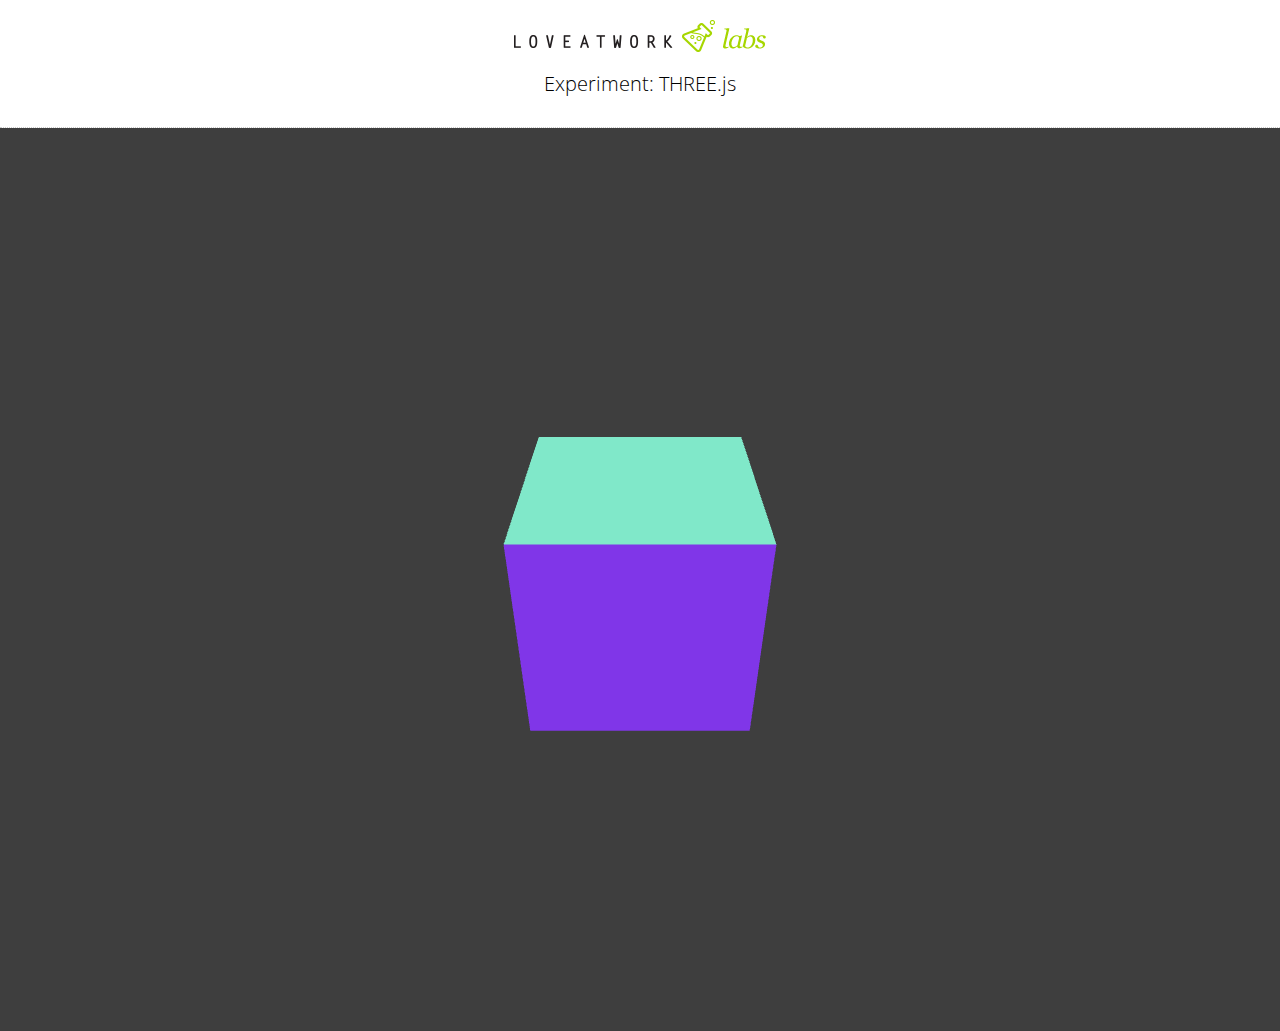
<file: 3d-cube/index.html>
<!DOCTYPE html>
<html>
<meta charset="utf-8">

<link rel="stylesheet" href="../labs-theme/labs-style.css" />

<style>
 
body {
  background: #3e3e3e;
}

h2 {
  font-weight: 300;
  font-size: 100px;
  width: 300px;
  height: 100px;
  float: left;
  color: #FFF;
}

small {
  font-size: 50%;
}

small,strong {
  display: block;
}

#container {
  text-align: center;
}

img.logo {
  display: block;
  clear: both;
  margin: 0 auto;
}

</style>

<body>

<h1 class="labs-title">Experiment: THREE.js</h1>

<div id="container"></div>

<script src="http://ajax.googleapis.com/ajax/libs/jquery/1.7.1/jquery.min.js"></script>
<script src="script/three.min.js"></script>
<script>window.jQuery || document.write('<script src="http://www.loveatwork.se/wp-content/themes/LOVEATWORK/js/libs/jquery-1.7.1.min.js"><\/script>')</script>

<script>

var scene, camera, renderer;

var WIDTH = window.innerWidth;
var HEIGHT = window.innerHeight

var SPEED = 0.01;

var targetRotation = 0;
var targetRotationOnMouseDown = 0;

var mouseX = 0;

var mouseXOnMouseDown = 0;

var windowHalfX = window.innerWidth / 2;
var windowHalfY = window.innerHeight / 2;


function init() {

  scene = new THREE.Scene();
  initCamera();
  initRenderer();
  initCube();


        document.addEventListener( 'mousedown', onDocumentMouseDown, false );


  document.body.appendChild(renderer.domElement);

}

function initCamera() {
  camera = new THREE.PerspectiveCamera(70, WIDTH / HEIGHT, 1, 10);
  camera.position.set(0, 3.5, 5);
  camera.lookAt(scene.position);
}

function initRenderer() {
  renderer = new THREE.WebGLRenderer({antialias:true});
  renderer.setSize(WIDTH, HEIGHT);
}

function initCube() {
  cube = new THREE.Mesh(new THREE.CubeGeometry(2,2,2), new THREE.MeshNormalMaterial());
  scene.add(cube);
}

function rotateCube(x, y) {
  cube.rotation.x -= x / 100;
  cube.rotation.y -= y / 100;
  //cube.rotation.z -= SPEED * 3;
}

function onDocumentMouseDown( event ) {

        event.preventDefault();

        document.addEventListener( 'mousemove', onDocumentMouseMove, false );
        document.addEventListener( 'mouseup', onDocumentMouseUp, false );

        mouseXOnMouseDown = event.clientX - windowHalfX;
        targetRotationOnMouseDown = targetRotation;

      }

      function onDocumentMouseMove( event ) {

        mouseX = event.clientX - windowHalfX;

        targetRotation = targetRotationOnMouseDown + ( mouseX - mouseXOnMouseDown ) * 0.02;

      }

      function onDocumentMouseUp( event ) {

        document.removeEventListener( 'mousemove', onDocumentMouseMove, false );
        document.removeEventListener( 'mouseup', onDocumentMouseUp, false );

      }

function render() {
  
  requestAnimationFrame(render);

  cube.rotation.y += ( targetRotation - cube.rotation.y ) * 0.05;
  // rotateCube();
  renderer.render(scene, camera);

}

init();
render();

</script>


</body>
<html>
</file>
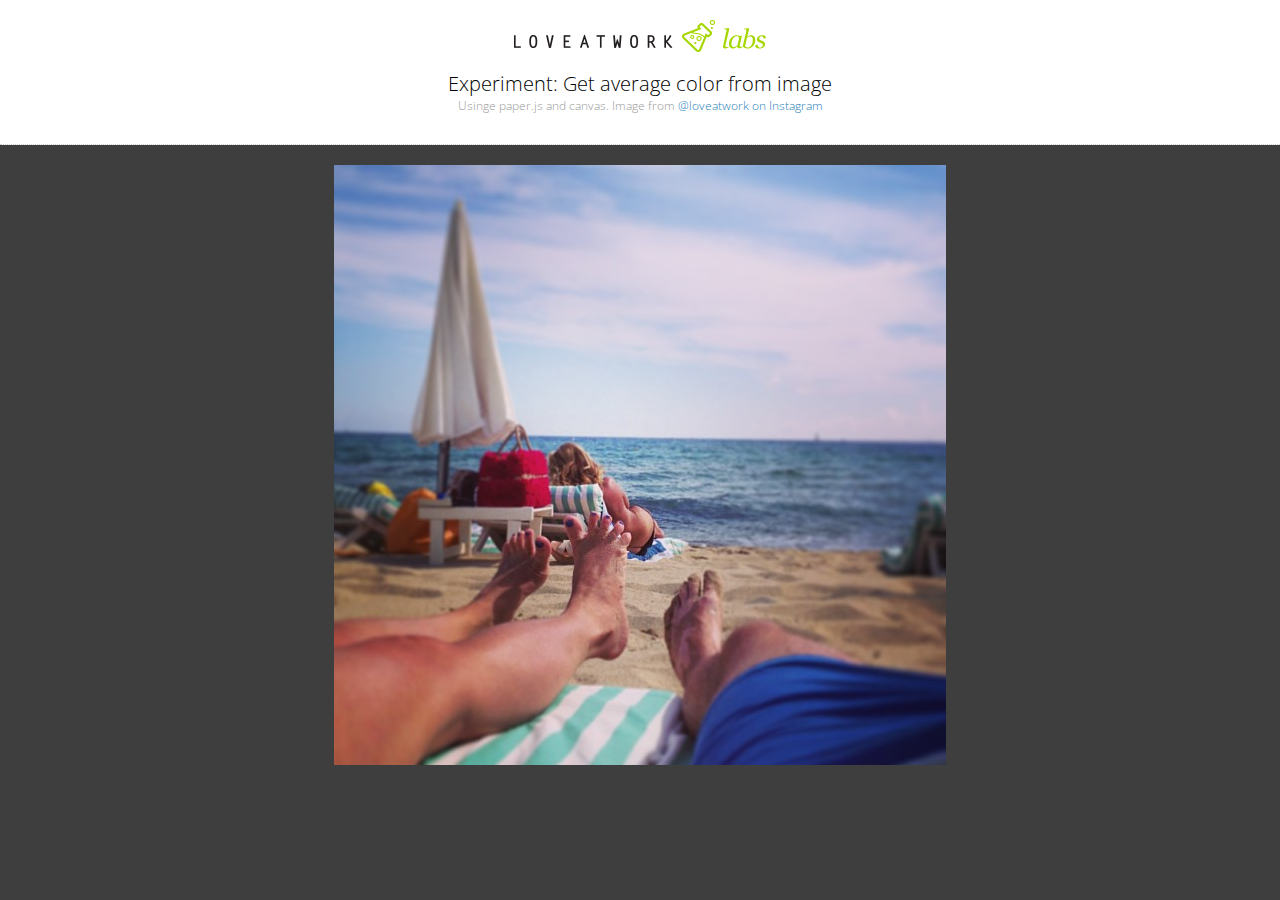
<file: averagecolor/index.html>
<!DOCTYPE html>
<html>
<meta charset="utf-8">

<link rel="stylesheet" href="../labs-theme/labs-style.css" />

<script src="script/paperjs-v0.9.9/dist/paper-full.min.js"></script>

<style>

body {
  background: #3e3e3e;
}

#container {
  text-align: center;
}

canvas img {
  display: block;
  margin: 0 auto;
  width: 480px;
  height: 320px;
}

#papercanvas {
  width: 100%;
  height: 600px;
  margin-top: 20px;
}

</style>

<body>

<h1 class="labs-title">Experiment: Get average color from image<span>Usinge paper.js and canvas. Image from <a href="http://instagram.com/loveatwork">@loveatwork on Instagram</a></span></h1>

<div id="container">

<canvas id="papercanvas">
<img src="instagram.jpg" id="instagram" />
</canvas>

</div>

<script src="http://ajax.googleapis.com/ajax/libs/jquery/1.7.1/jquery.min.js"></script>
<script>window.jQuery || document.write('<script src="http://www.loveatwork.se/wp-content/themes/LOVEATWORK/js/libs/jquery-1.7.1.min.js"><\/script>')</script>


<script type="text/paperscript" canvas="papercanvas">

  var raster = new Raster("instagram");
  raster.position = view.center;

  function onMouseMove(event) {
    $("body").css("background-color", raster.getAverageColor(event.point).toCSS());
  }

    

</script>


</body>
<html>
</file>
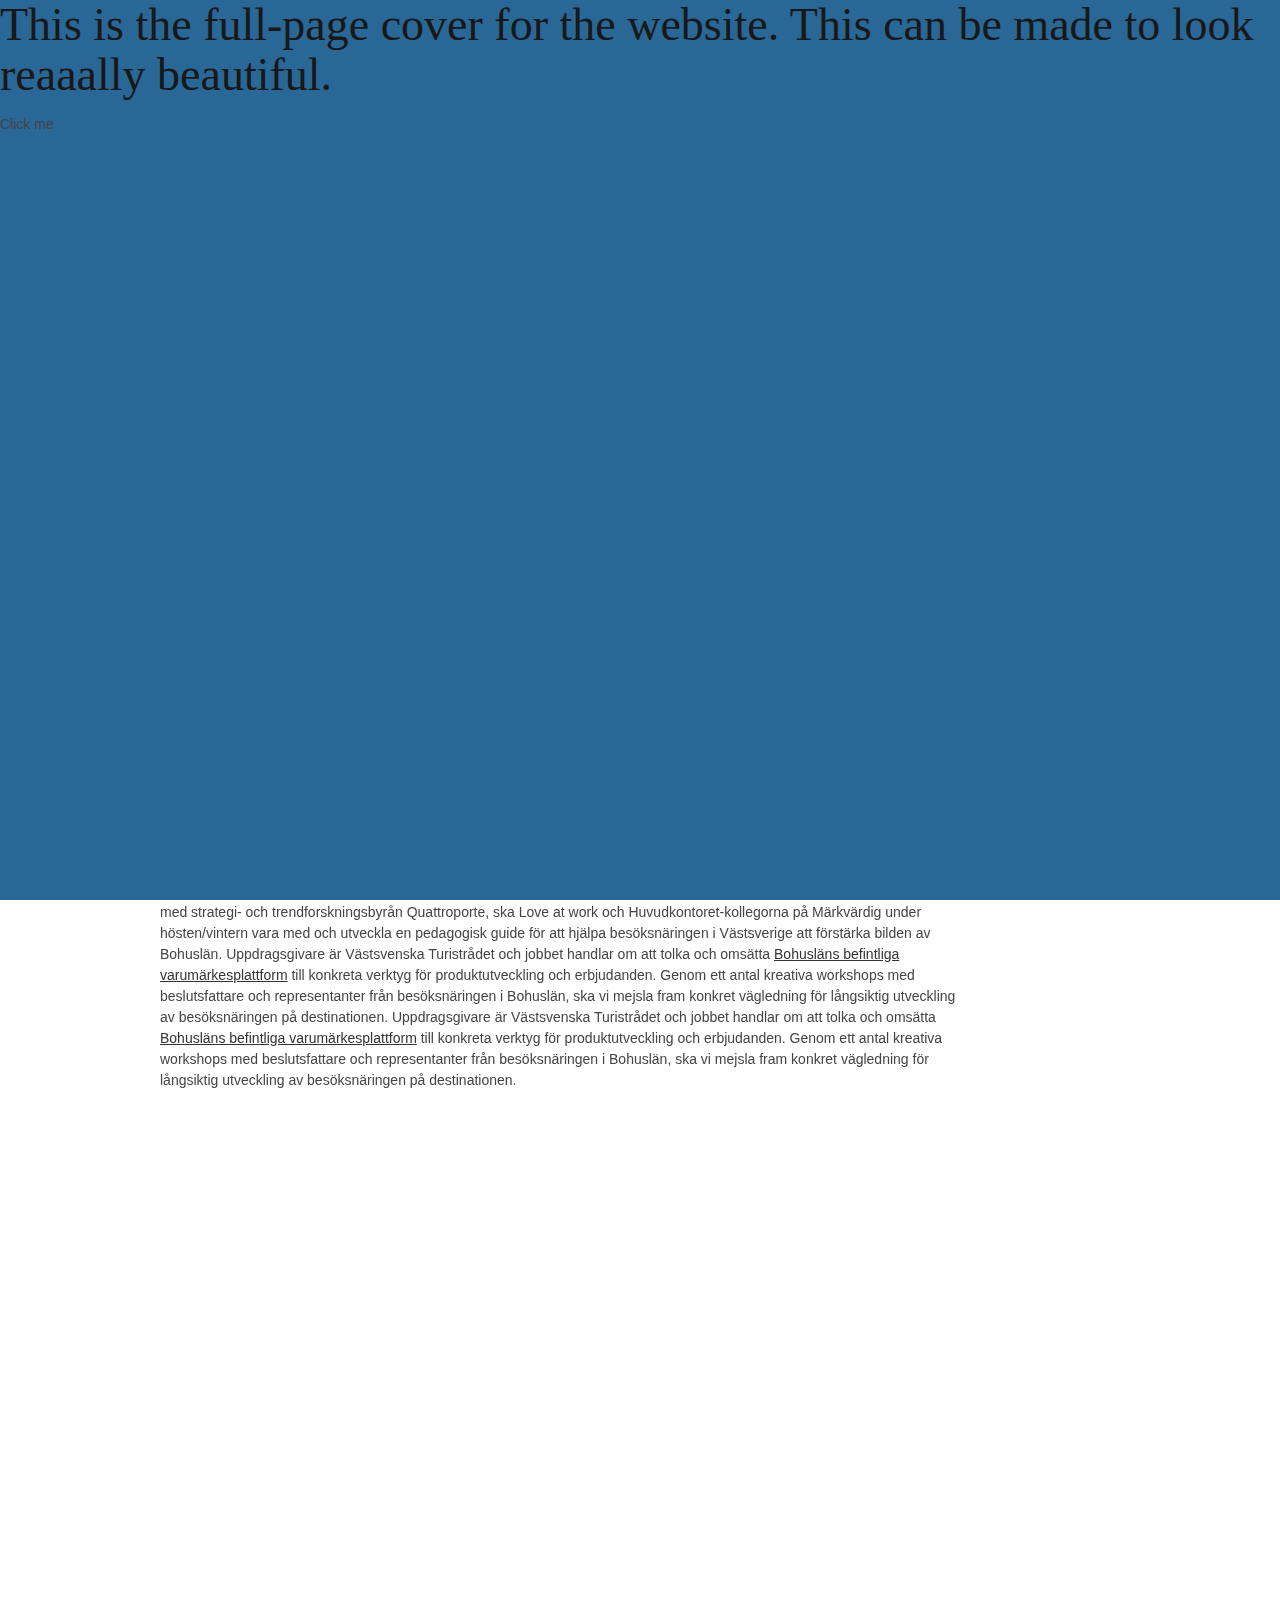
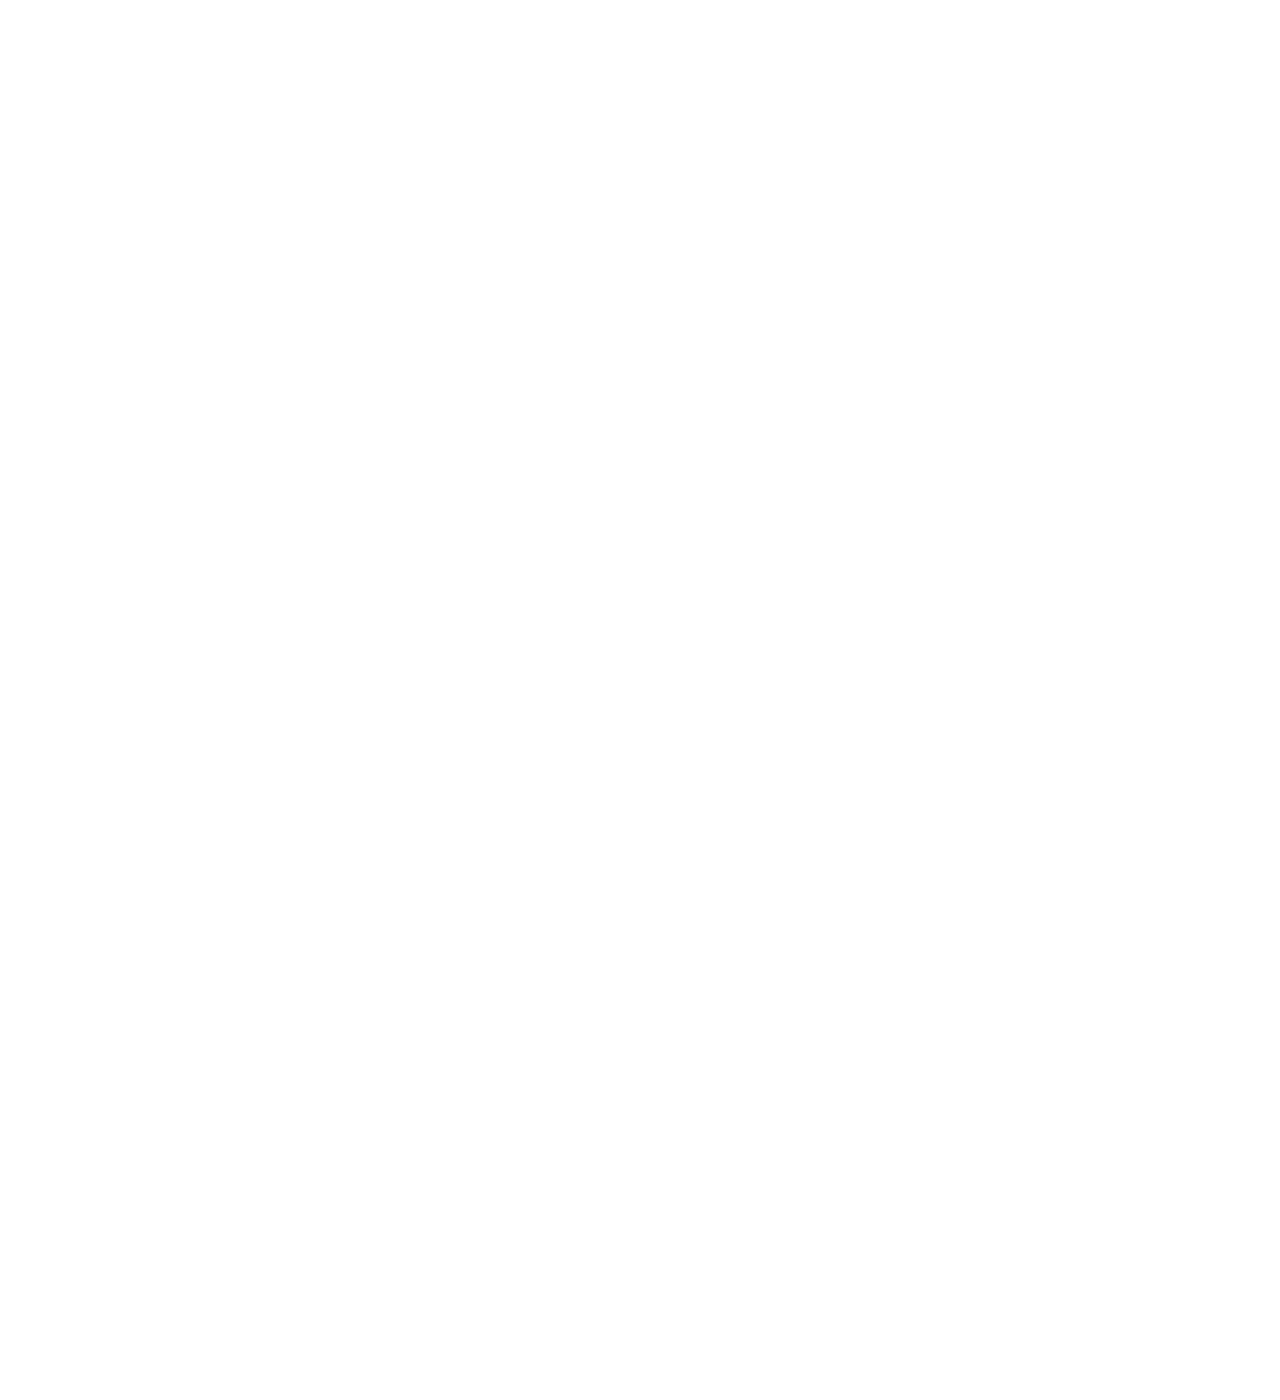
<file: cover-scroll/index.html>
<!DOCTYPE html>
<!--[if lt IE 7 ]><html class="ie ie6" lang="en"> <![endif]-->
<!--[if IE 7 ]><html class="ie ie7" lang="en"> <![endif]-->
<!--[if IE 8 ]><html class="ie ie8" lang="en"> <![endif]-->
<!--[if (gte IE 9)|!(IE)]><!--><html lang="en"> <!--<![endif]-->
<head>

	<!-- Basic Page Needs
  ================================================== -->
	<meta charset="utf-8">
	<title>Your Page Title Here :)</title>
	<meta name="description" content="">
	<meta name="author" content="">

	<!-- Mobile Specific Metas
  ================================================== -->
	<meta name="viewport" content="width=device-width, initial-scale=1, maximum-scale=1">

	<!-- CSS
  ================================================== -->
	<link rel="stylesheet" href="css/styles.css">

	<!--[if lt IE 9]>
		<script src="http://html5shim.googlecode.com/svn/trunk/html5.js"></script>
	<![endif]-->

	<!-- Favicons
	================================================== -->
	<link rel="shortcut icon" href="images/favicon.ico">
	<link rel="apple-touch-icon" href="images/apple-touch-icon.png">
	<link rel="apple-touch-icon" sizes="72x72" href="images/apple-touch-icon-72x72.png">
	<link rel="apple-touch-icon" sizes="114x114" href="images/apple-touch-icon-114x114.png">

</head>
<body>

<div class="fullpage">

	<div class="cover">
		<h1>This is the full-page cover for the website. This can be made to look reaaally beautiful.</h1>
		<p> Click me </p>
	</div>

</div>

	<!-- Primary Page Layout
	================================================== -->

	<!-- Delete everything in this .container and get started on your own site! -->

	<div class="container">
		
		<article class="content stick">
			
				<h1>Guide till bilden av Bohuslän!</h1>
				<h2>Samarbete mellan Quattroporte i Stockholm, Love at work och <a href="#">Märkvärdig</a> i Luleå stärker bilden av Bohuslän.</h2>

				<p>Bohusläns mjuka klippor, den saltstänkta livsstilen med människor som kan umgås med havet och alla magiskt goda skaldjur. Tillsammans med strategi- och trendforskningsbyrån Quattroporte, ska Love at work och Huvudkontoret-kollegorna på Märkvärdig under hösten/vintern vara med och utveckla en pedagogisk guide för att hjälpa besöksnäringen i Västsverige att förstärka bilden av Bohuslän. Uppdragsgivare är Västsvenska Turistrådet och jobbet handlar om att tolka och omsätta <a href="#">Bohusläns befintliga varumärkesplattform</a> till konkreta verktyg för produktutveckling och erbjudanden. Genom ett antal kreativa workshops med beslutsfattare och representanter från besöksnäringen i Bohuslän, ska vi mejsla fram konkret vägledning för långsiktig utveckling av besöksnäringen på destinationen.</p> 

				<p>Målet är att hitta just det där unika som säkerställer ett levande Bohuslän året runt – och nå de högt ställda målen om en fördubbling av omsättningen till 2020.</p>
				
				<h3>Samverkan där olika kompetenser kompletterar varandra</h3>

				<p>Det är Ylva på Quattroporte och vi på Love at work som leder arbetet med konceptworkshops och utvecklar det strategiska innehållet i guiden medan Lisa på Märkvärdig ansvarar för formgivning och utveckling av riktlinjer för bildtonalitet etc.</p>

				<p class="">Bohusläns mjuka klippor, den saltstänkta livsstilen med människor som kan umgås med havet och alla magiskt goda skaldjur. Tillsammans med strategi- och trendforskningsbyrån Quattroporte, ska Love at work och Huvudkontoret-kollegorna på Märkvärdig under hösten/vintern vara med och utveckla en pedagogisk guide för att hjälpa besöksnäringen i Västsverige att förstärka bilden av Bohuslän. Uppdragsgivare är Västsvenska Turistrådet och jobbet handlar om att tolka och omsätta <a href="#">Bohusläns befintliga varumärkesplattform</a> till konkreta verktyg för produktutveckling och erbjudanden. Genom ett antal kreativa workshops med beslutsfattare och representanter från besöksnäringen i Bohuslän, ska vi mejsla fram konkret vägledning för långsiktig utveckling av besöksnäringen på destinationen. Uppdragsgivare är Västsvenska Turistrådet och jobbet handlar om att tolka och omsätta <a href="#">Bohusläns befintliga varumärkesplattform</a> till konkreta verktyg för produktutveckling och erbjudanden. Genom ett antal kreativa workshops med beslutsfattare och representanter från besöksnäringen i Bohuslän, ska vi mejsla fram konkret vägledning för långsiktig utveckling av besöksnäringen på destinationen.</p>

				<h3>Här kommer en mellanrubrik också. Det är viktigt.</h3>

				<p>Det är Ylva på Quattroporte och vi på Love at work som leder arbetet med konceptworkshops och utvecklar det strategiska innehållet i guiden medan Lisa på Märkvärdig ansvarar för formgivning och utveckling av riktlinjer för bildtonalitet etc. Bohusläns mjuka klippor, den saltstänkta livsstilen med människor som kan umgås med havet och alla magiskt goda skaldjur. Tillsammans med strategi- och trendforskningsbyrån Quattroporte, ska Love at work och Huvudkontoret-kollegorna på Märkvärdig under hösten/vintern vara med och utveckla en pedagogisk guide för att hjälpa besöksnäringen i Västsverige att förstärka bilden av Bohuslän. Uppdragsgivare är Västsvenska Turistrådet och jobbet handlar om att tolka och omsätta <a href="#">Bohusläns befintliga varumärkesplattform</a> till konkreta verktyg för produktutveckling och erbjudanden. Genom ett antal kreativa workshops med beslutsfattare och representanter från besöksnäringen i Bohuslän, ska vi mejsla fram konkret vägledning för långsiktig utveckling av besöksnäringen på destinationen. Uppdragsgivare är Västsvenska Turistrådet och jobbet handlar om att tolka och omsätta <a href="#">Bohusläns befintliga varumärkesplattform</a> till konkreta verktyg för produktutveckling och erbjudanden. Genom ett antal kreativa workshops med beslutsfattare och representanter från besöksnäringen i Bohuslän, ska vi mejsla fram konkret vägledning för långsiktig utveckling av besöksnäringen på destinationen.</p>

		</article>

	</div><!-- container -->


<!-- End Document
================================================== -->

<script src="//ajax.googleapis.com/ajax/libs/jquery/2.0.2/jquery.min.js"></script>
<script src="javascript/script.min.js"></script>


</body>
</html>
</file>
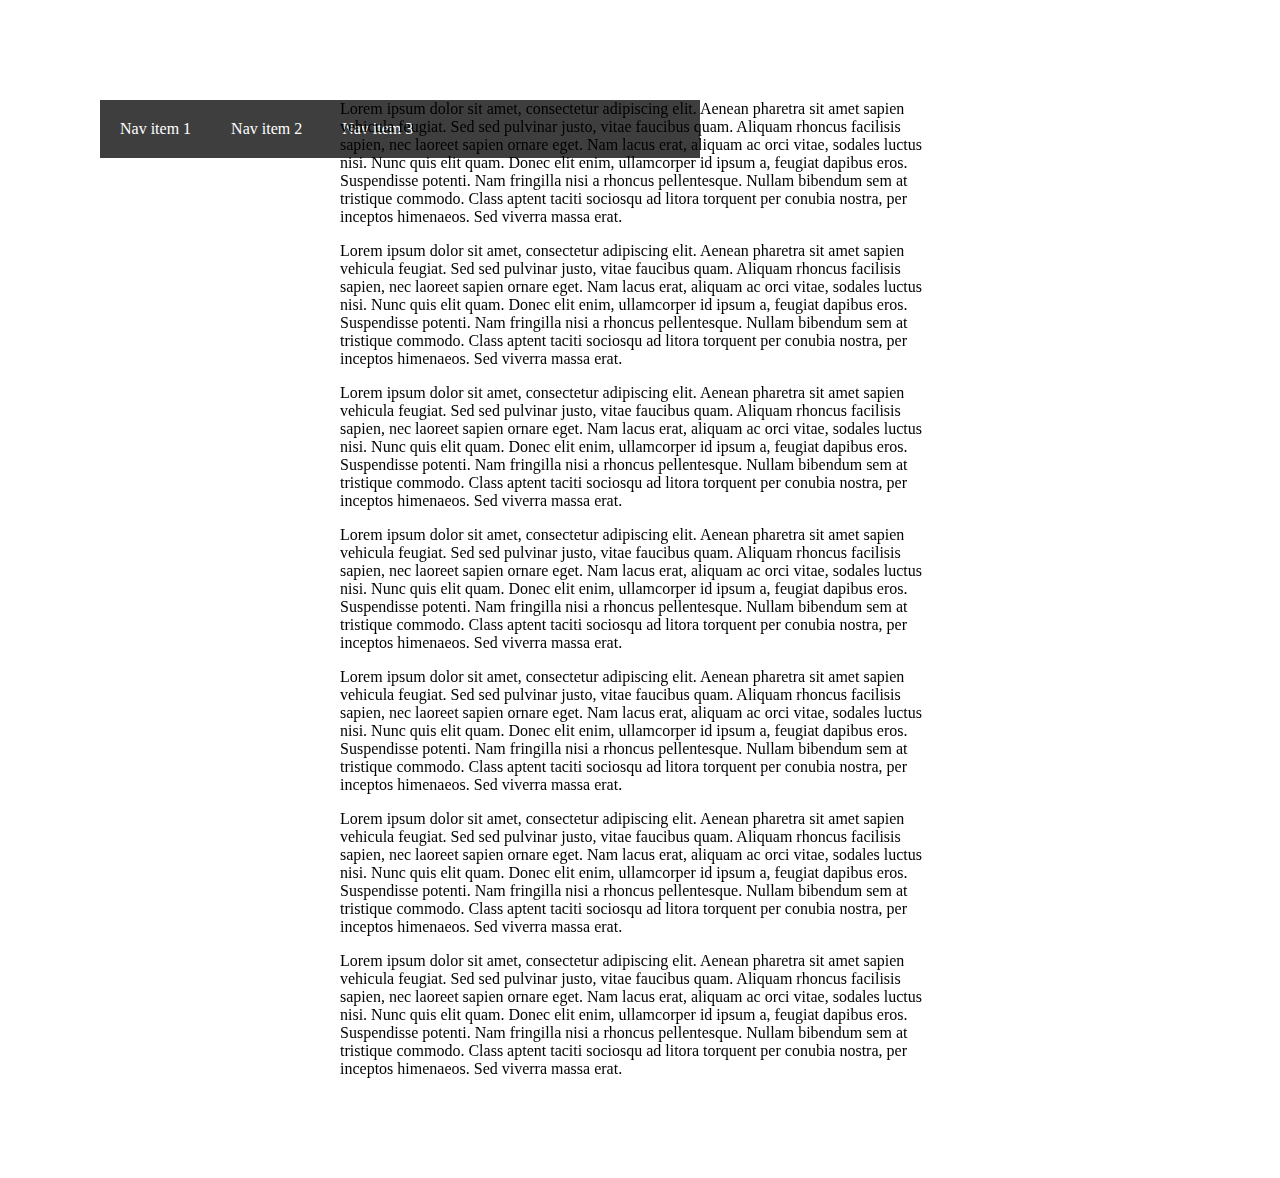
<file: display-on-scroll/index.html>
<html>
<head>
	<title>Testing the scroller</title>

	<style>

		body {
			padding: 0;
			margin: 0;
		}


		nav {
			background: #3e3e3e;
			height: 58px;
			width: 600px;
			margin: 0 100px;
			position: fixed;
		}

		nav ul {
			list-style: none;
			list-style-type: none;
			margin: 0;
			padding: 0;
		}

		nav ul li {
			float: left;
		}

		nav ul li a {
			display: block;
			color: #FFF;
			text-decoration: none;
			padding: 20px;
		}

		nav ul li a:hover {
			background: #CCC;
		}

		.content {
			width: 600px;
			margin: 100px auto;
			position: relative;
		}

	</style>


</head>
<body>

<nav class="navbar">
	
	<ul>
		<li><a href="#">Nav item 1</a></li>
		<li><a href="#">Nav item 2</a></li>
		<li><a href="#">Nav item 3</a></li>
	</ul>

</nav>

<div class="content">
	
	<p>
		Lorem ipsum dolor sit amet, consectetur adipiscing elit. Aenean pharetra sit amet sapien vehicula feugiat. Sed sed pulvinar justo, vitae faucibus quam. Aliquam rhoncus facilisis sapien, nec laoreet sapien ornare eget. Nam lacus erat, aliquam ac orci vitae, sodales luctus nisi. Nunc quis elit quam. Donec elit enim, ullamcorper id ipsum a, feugiat dapibus eros. Suspendisse potenti. Nam fringilla nisi a rhoncus pellentesque. Nullam bibendum sem at tristique commodo. Class aptent taciti sociosqu ad litora torquent per conubia nostra, per inceptos himenaeos. Sed viverra massa erat.
		</p>
		<p>
		Lorem ipsum dolor sit amet, consectetur adipiscing elit. Aenean pharetra sit amet sapien vehicula feugiat. Sed sed pulvinar justo, vitae faucibus quam. Aliquam rhoncus facilisis sapien, nec laoreet sapien ornare eget. Nam lacus erat, aliquam ac orci vitae, sodales luctus nisi. Nunc quis elit quam. Donec elit enim, ullamcorper id ipsum a, feugiat dapibus eros. Suspendisse potenti. Nam fringilla nisi a rhoncus pellentesque. Nullam bibendum sem at tristique commodo. Class aptent taciti sociosqu ad litora torquent per conubia nostra, per inceptos himenaeos. Sed viverra massa erat.
		</p>
		<p>
		Lorem ipsum dolor sit amet, consectetur adipiscing elit. Aenean pharetra sit amet sapien vehicula feugiat. Sed sed pulvinar justo, vitae faucibus quam. Aliquam rhoncus facilisis sapien, nec laoreet sapien ornare eget. Nam lacus erat, aliquam ac orci vitae, sodales luctus nisi. Nunc quis elit quam. Donec elit enim, ullamcorper id ipsum a, feugiat dapibus eros. Suspendisse potenti. Nam fringilla nisi a rhoncus pellentesque. Nullam bibendum sem at tristique commodo. Class aptent taciti sociosqu ad litora torquent per conubia nostra, per inceptos himenaeos. Sed viverra massa erat.
		</p>
		<p>
		Lorem ipsum dolor sit amet, consectetur adipiscing elit. Aenean pharetra sit amet sapien vehicula feugiat. Sed sed pulvinar justo, vitae faucibus quam. Aliquam rhoncus facilisis sapien, nec laoreet sapien ornare eget. Nam lacus erat, aliquam ac orci vitae, sodales luctus nisi. Nunc quis elit quam. Donec elit enim, ullamcorper id ipsum a, feugiat dapibus eros. Suspendisse potenti. Nam fringilla nisi a rhoncus pellentesque. Nullam bibendum sem at tristique commodo. Class aptent taciti sociosqu ad litora torquent per conubia nostra, per inceptos himenaeos. Sed viverra massa erat.
		</p>
		<p>
		Lorem ipsum dolor sit amet, consectetur adipiscing elit. Aenean pharetra sit amet sapien vehicula feugiat. Sed sed pulvinar justo, vitae faucibus quam. Aliquam rhoncus facilisis sapien, nec laoreet sapien ornare eget. Nam lacus erat, aliquam ac orci vitae, sodales luctus nisi. Nunc quis elit quam. Donec elit enim, ullamcorper id ipsum a, feugiat dapibus eros. Suspendisse potenti. Nam fringilla nisi a rhoncus pellentesque. Nullam bibendum sem at tristique commodo. Class aptent taciti sociosqu ad litora torquent per conubia nostra, per inceptos himenaeos. Sed viverra massa erat.
		</p>
		<p>
		Lorem ipsum dolor sit amet, consectetur adipiscing elit. Aenean pharetra sit amet sapien vehicula feugiat. Sed sed pulvinar justo, vitae faucibus quam. Aliquam rhoncus facilisis sapien, nec laoreet sapien ornare eget. Nam lacus erat, aliquam ac orci vitae, sodales luctus nisi. Nunc quis elit quam. Donec elit enim, ullamcorper id ipsum a, feugiat dapibus eros. Suspendisse potenti. Nam fringilla nisi a rhoncus pellentesque. Nullam bibendum sem at tristique commodo. Class aptent taciti sociosqu ad litora torquent per conubia nostra, per inceptos himenaeos. Sed viverra massa erat.
		</p>
		<p>
		Lorem ipsum dolor sit amet, consectetur adipiscing elit. Aenean pharetra sit amet sapien vehicula feugiat. Sed sed pulvinar justo, vitae faucibus quam. Aliquam rhoncus facilisis sapien, nec laoreet sapien ornare eget. Nam lacus erat, aliquam ac orci vitae, sodales luctus nisi. Nunc quis elit quam. Donec elit enim, ullamcorper id ipsum a, feugiat dapibus eros. Suspendisse potenti. Nam fringilla nisi a rhoncus pellentesque. Nullam bibendum sem at tristique commodo. Class aptent taciti sociosqu ad litora torquent per conubia nostra, per inceptos himenaeos. Sed viverra massa erat.
		</p>

</div>

</body>
</html>
</file>
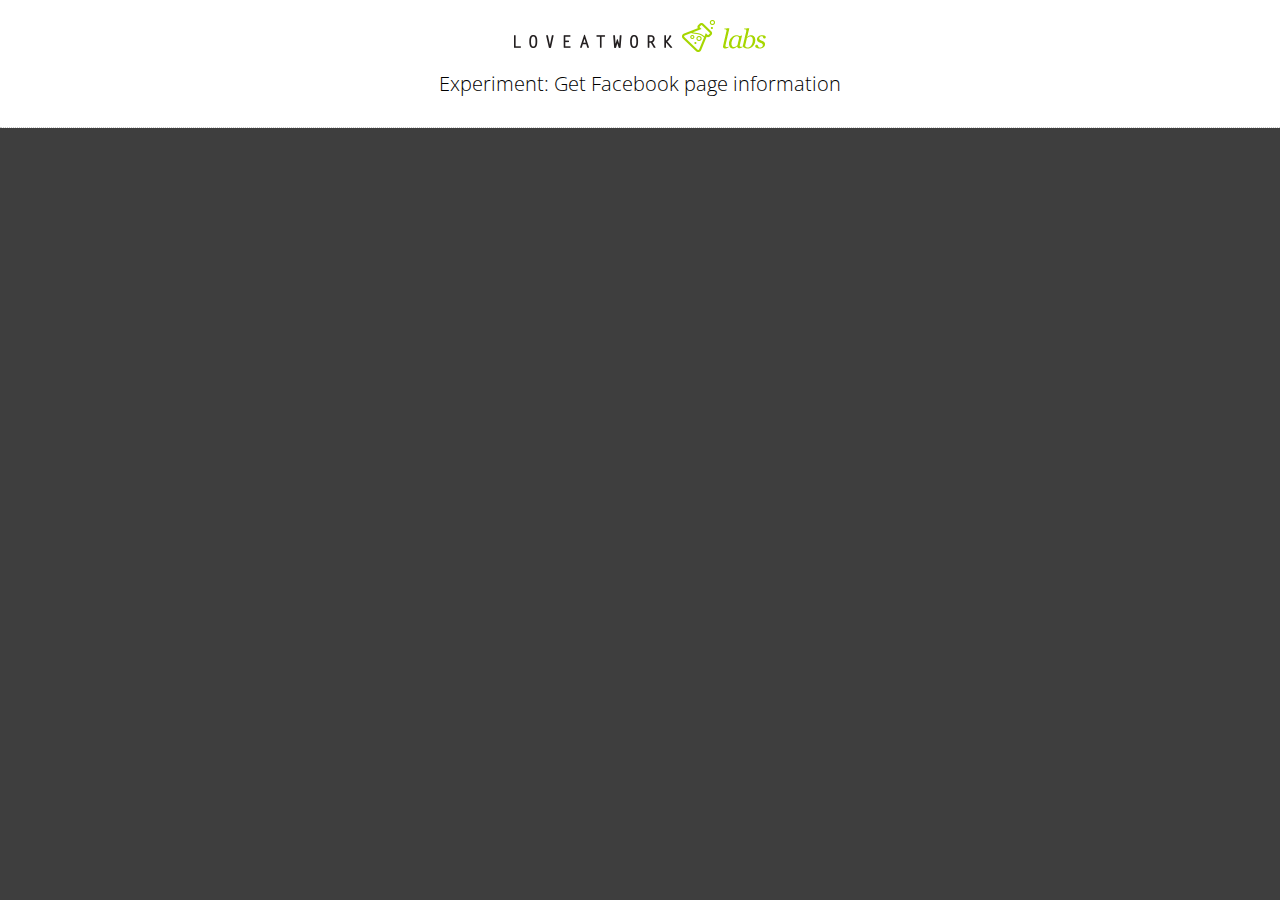
<file: facebook-likes/index.html>
<!DOCTYPE html>
<html>
<meta charset="utf-8">

<link rel="stylesheet" href="../labs-theme/labs-style.css" />

<style>
 
body {
  background: #3e3e3e;
}

h2 {
  font-weight: 300;
  font-size: 100px;
  width: 300px;
  height: 100px;
  float: left;
  color: #FFF;
}

small {
  font-size: 50%;
}

small,strong {
  display: block;
}

#container {
  text-align: center;
}

img.logo {
  display: block;
  clear: both;
  margin: 0 auto;
}

</style>

<body>

<h1 class="labs-title">Experiment: Get Facebook page information</h1>

<div id="container"></div>

<script src="http://ajax.googleapis.com/ajax/libs/jquery/1.7.1/jquery.min.js"></script>
<script>window.jQuery || document.write('<script src="http://www.loveatwork.se/wp-content/themes/LOVEATWORK/js/libs/jquery-1.7.1.min.js"><\/script>')</script>

<script>


$.get("https://graph.facebook.com/iloveatwork/picture?redirect=false", function(json) {
  
  var link = $("<a/>").attr("href", "https://www.facebook.com/iloveatwork")
  
  $("<img />").addClass("logo").attr("src", json.data.url).appendTo(link);

  link.appendTo("#container");

  $.get("https://graph.facebook.com/iloveatwork", function(json) {

    $("<h2>").html("<small>Likes</small><strong>" + json.likes + "</strong>").appendTo("#container");
    $("<h2>").html("<small>Check-ins</small><strong>" + json.checkins + "</strong>").appendTo("#container");
    $("<h2>").html("<small>Buzz</small><strong>" + json.talking_about_count + "</strong>").appendTo("#container");
    $("<h2>").html("<small>Was here</small><strong>" + json.were_here_count + "</strong>").appendTo("#container");

  console.log(json);

  });


});

</script>


</body>
<html>
</file>
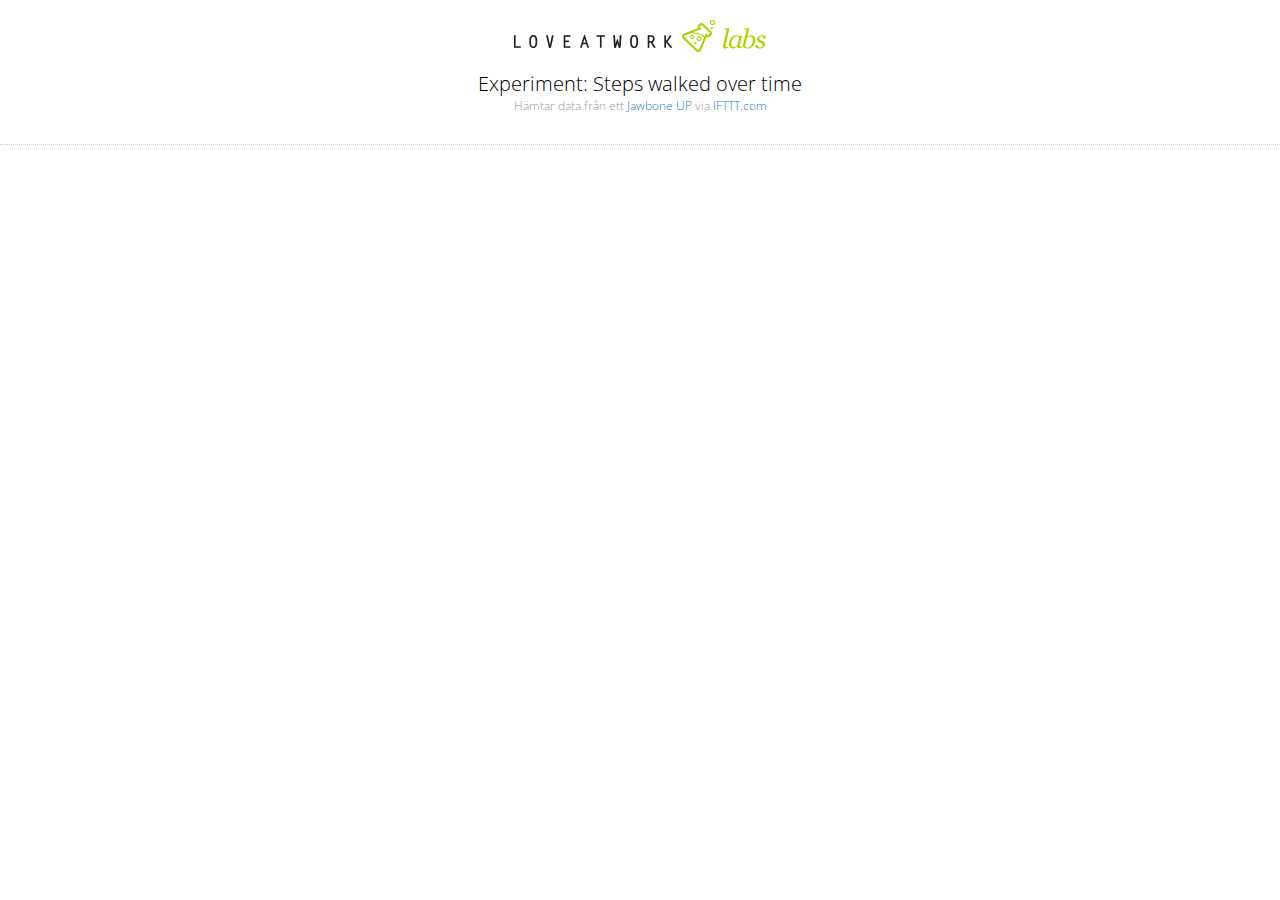
<file: jawbone-data-visualiser/index.html>
<!DOCTYPE html>
<meta charset="utf-8">

<link rel="stylesheet" href="../labs-theme/labs-style.css" />

<style>

.axis path,
.axis line {
  fill: none;
  stroke: #000;
  shape-rendering: crispEdges;
}

.x.axis path {
  display: none;
}

.bar {
  fill: steelblue;
}

</style>
<body>

<h1 class="labs-title">Experiment: Steps walked over time <span>Hämtar data från ett <a href="https://jawbone.com/up">Jawbone UP</a> via <a href="http://www.ifttt.com">IFTTT.com</a></span></h1>

<script src="http://d3js.org/d3.v3.js"></script>
<script>

var margin = {top: 20, right: 20, bottom: 30, left: 20},
    width = (document.documentElement.clientWidth - 20) - margin.left - margin.right,
    height = 500 - margin.top - margin.bottom;

var parseDate = d3.time.format("%Y-%m-%d").parse;

var x = d3.scale.ordinal()
    .rangeRoundBands([0, width], .05);

var y = d3.scale.linear()
    .range([height, 0]);


var svg = d3.select("body").append("svg")
    .attr("width", width + margin.left + margin.right)
    .attr("height", height + margin.top + margin.bottom)
  .append("g")
    .attr("transform", "translate(" + margin.left + "," + margin.top + ")");

d3.json("activity_report.txt", function(error, data) {

  x.domain(data.map(function(d) { return d.date; }));
  y.domain([0, d3.max(data, function(d) { return d.total_steps; })]);

  /* Don't add axels and labels
  svg.append("g")
      .attr("class", "x axis")
      .attr("transform", "translate(0," + height + ")")
      .call(xAxis);

  svg.append("g")
      .attr("class", "y axis")
      .call(yAxis)
    .append("text")
      .attr("transform", "rotate(-90)")
      .attr("y", 6)
      .attr("dy", ".71em")
      .style("text-anchor", "end")
      .text("Frequency");

  */

  svg.selectAll(".bar")
      .data(data)
    .enter().append("rect")
      .attr("class", "bar")
      .attr("x", function(d) { return x(d.date); })
      .attr("y", function(d) { return height - .5; })
      .attr("width", x.rangeBand())
      .transition().delay(function (d,i){ return i * 100;})
      .duration(100)
      .attr("y", function(d) { return y(d.total_steps) - .5; })
      .attr("height", function(d) { return height - y(d.total_steps); });

});

function type(d) {
  d.frequency = +d.frequency;
  return d;
}

/*
d3.tsv("data.tsv", function(error, data) {
  data.forEach(function(d) {
    d.date = parseDate(d.date);
    d.close = +d.close;
  });

  
});
*/

</script>
</file>
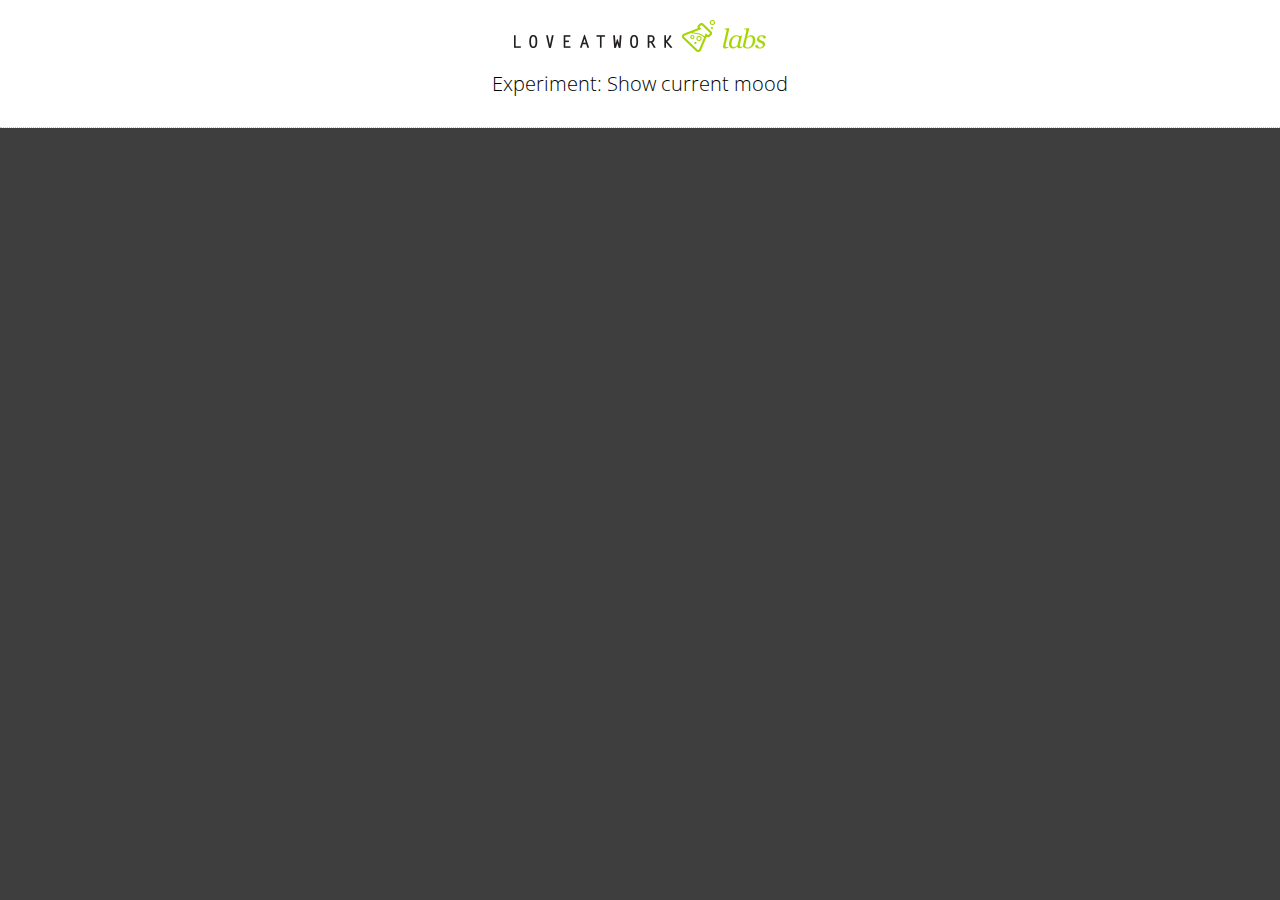
<file: mood/index.html>
<!DOCTYPE html>
<html>
<meta charset="utf-8">

<link rel="stylesheet" href="../labs-theme/labs-style.css" />

<style>

body {
  background: #3e3e3e;
}

#mood-container img {
  margin: 0 auto;
  display: block;
}

#mood-container h2 {
  text-align: center;
  font-size: 30px;
  font-weight: 300;
  color: #ffee08;
}

</style>

<body>

<h1 class="labs-title">Experiment: Show current mood</h1>

<div id="mood-container"></div>

<script src="http://ajax.googleapis.com/ajax/libs/jquery/1.7.1/jquery.min.js"></script>
<script>window.jQuery || document.write('<script src="http://www.loveatwork.se/wp-content/themes/LOVEATWORK/js/libs/jquery-1.7.1.min.js"><\/script>')</script>

<script>

  $(document).ready(function() {

    var allmoods = [];
    
    var Mood = function() {
      return {
        text: "",
        date: "",
        image: ""
      }
    };

    $.get("https://dl.dropboxusercontent.com/u/114477/Jawbone/jawbone_mood.txt", function(data) {

        var items = data.split("\n");
        
        $.each(items, function(i, item) {
            
            var obj = item.split("|");
            var m = new Mood();

            m.text = obj[0];
            m.date = obj[1];
            m.image = obj[2];

            allmoods.push(m);

        });

        var last = allmoods[allmoods.length - 1];
        var img = $("<img />")
                    .attr("src", last.image);

        var status = $("<h2>").text(last.text);

        $("#mood-container")
          .append(img)
          .append(status);

    });

  });

</script>


</body>
<html>
</file>
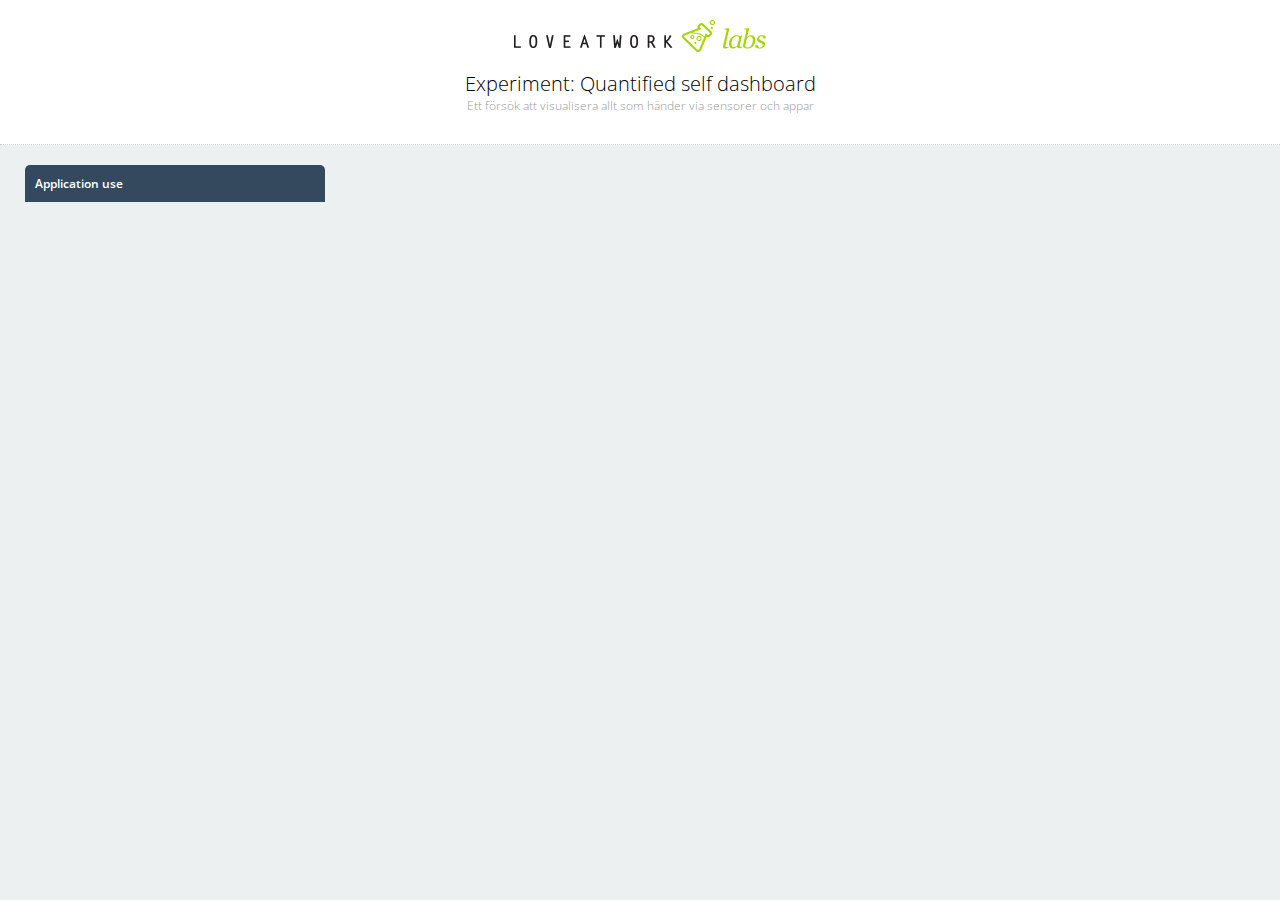
<file: quantifiedself/index.html>
<!DOCTYPE html>
<html>
<meta charset="utf-8">

<link rel="stylesheet" href="../labs-theme/labs-style.css" />

<style>

body {
  background: #ecf0f1;
}

#container {
  padding: 20px 25px;
}

.statbox {
  background: #FFF;
  width: 300px;
  -moz-border-radius: 5px;
  -webkit-border-radius: 5px;
  border-radius: 5px;
}

.statbox header {
  background-color: #34495e;
  padding: 10px;
  -webkit-border-top-left-radius: 5px;
  -webkit-border-top-right-radius: 5px;
  -moz-border-radius-topleft: 5px;
  -moz-border-radius-topright: 5px;
  border-top-left-radius: 5px;
  border-top-right-radius: 5px;
}

.statbox header h2 {
  font-weight: 600;
  color: #FFF;
  margin: 0;
  padding: 0;
  font-size: 12px;
}

.statbox .content {
} 

.chart div {
  font-size: 10px;
  background-color: #e67e22;
  text-align: right;
  padding: 3px;
  margin: 1px 0 0 0;
  color: white;
}

</style>

<body>

<h1 class="labs-title">Experiment: Quantified self dashboard <span>Ett försök att visualisera allt som händer via sensorer och appar</span></h1>

<div id="container">
  
<div class="statbox" id="appstats">
  
  <header>
    <h2>Application use</h2>
  </header>

    <div class="content"></div>
  
  <footer>
  </footer>

</div>


</div>

<script src="http://d3js.org/d3.v3.js"></script>
<script src="http://ajax.googleapis.com/ajax/libs/jquery/1.7.1/jquery.min.js"></script>
<script>window.jQuery || document.write('<script src="http://www.loveatwork.se/wp-content/themes/LOVEATWORK/js/libs/jquery-1.7.1.min.js"><\/script>')</script>

<script>

var TimeSink = function() {
  return {
    pool:null,
    application:null,
    win:null,
    begin:null,
    end:null
  };
}

var getUniqueItemsFromArray = function(arr) {

  var unique_values = {};
  var list_of_values = [];
  var value_count = {};

  
  $(arr).each(function(i, item) {

      if ( ! unique_values[item.application] ) {
            unique_values[item.application] = true;
            list_of_values.push(item.application);
      } else {
          // We have duplicate values!

          if (value_count[item.application] == undefined) {
            value_count[item.application] = 1;            
          } else {
            value_count[item.application] = value_count[item.application] + 1;
            // console.log(value_count[item.application]);  
          }

          // console.log(unique_values);
      }

  });

  return {
    instances: value_count,
    unique: list_of_values
  };

};

var itemarray = new Array();

$.get("timesink-report.csv", function(obj) {

  var rows = obj.split(/\n/);
  $(rows).each(function(i, item) {

    var row = item.split(/\t/);

    var ts = new TimeSink();
    ts.pool = row[0];
    ts.application = row[1];
    ts.win = row[2];
    ts.begin = row[3];
    ts.end = row[4];

    itemarray.push(ts);

  });

  itemarray.splice(0, 1)
  var uniqueitems = getUniqueItemsFromArray(itemarray);
  var data_array = [];

  $(uniqueitems.unique).each(function(i, item) {

    if (item != "" && item != undefined) {     
      data_array.push({
        app_name: item,
        app_uses: uniqueitems.instances[item]
      });
    }

  });

  OutputBarChart(data_array);

});

function OutputBarChart(data) {

  var chart = d3.select("#appstats div.content").append("div")
    .attr("class", "chart")

    var x = d3.scale.linear()
              .domain([0, d3.max(data, function(d) { return d.app_uses; })])
              .range(["40px", "294px"]);

    chart.selectAll("div")
        .data(data)
      .enter().append("div")
        .style("width", function(d) { return x(d.app_uses) }) 
        .html(function(d) { return d.app_name; })

};

</script>


</body>
<html>
</file>
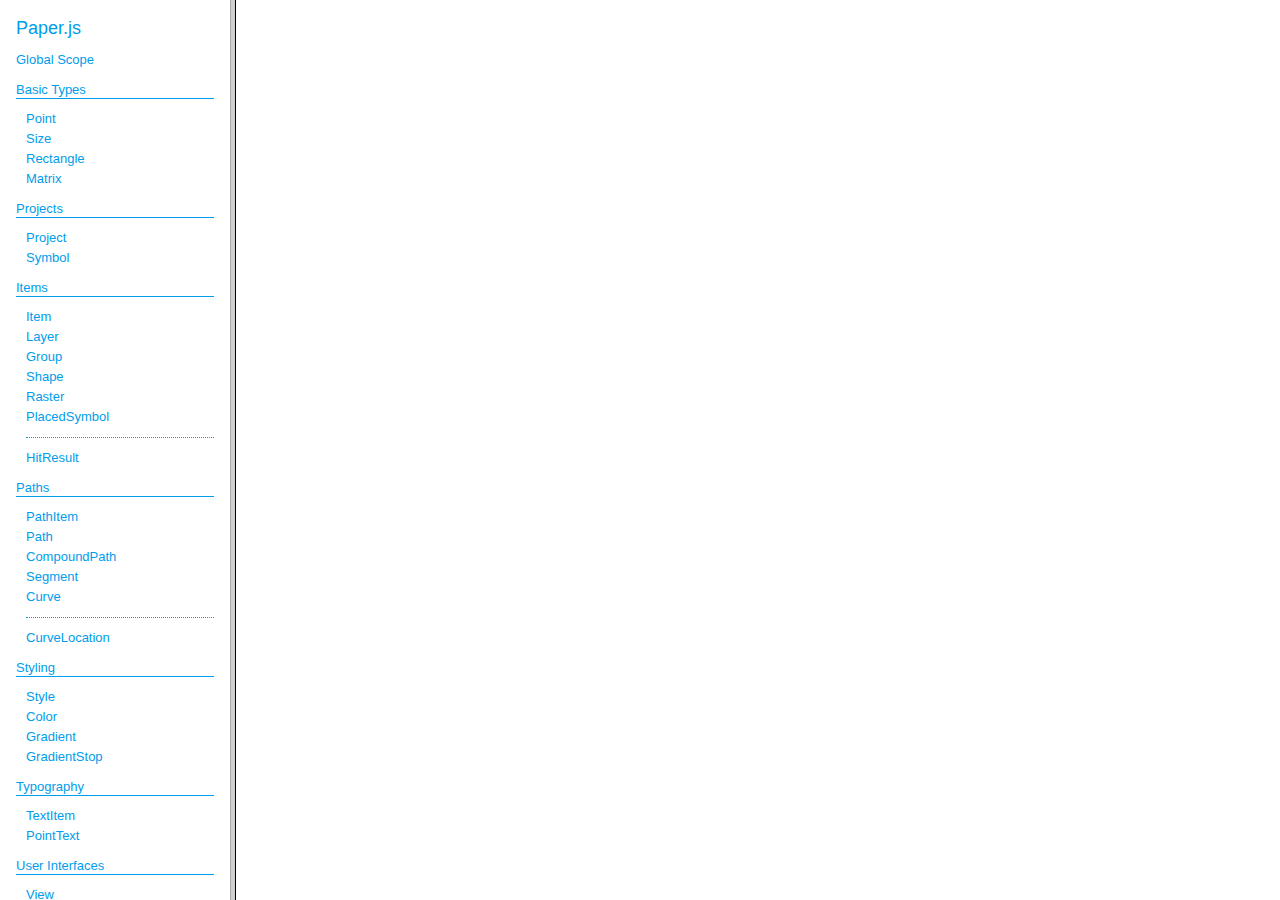
<file: averagecolor/script/paperjs-v0.9.9/docs/index.html>
<!DOCTYPE html>
<html>
<head>
<meta charset="UTF-8">
<title>
Paper.js API
</title>
</head>
<frameset cols="230,*">
<frame src="classes/index.html" name="packageListFrame" title="All Packages">
<frame src="about:blank" name="class-frame" title="Class and interface descriptions">
</frameset>
</html>
</file>
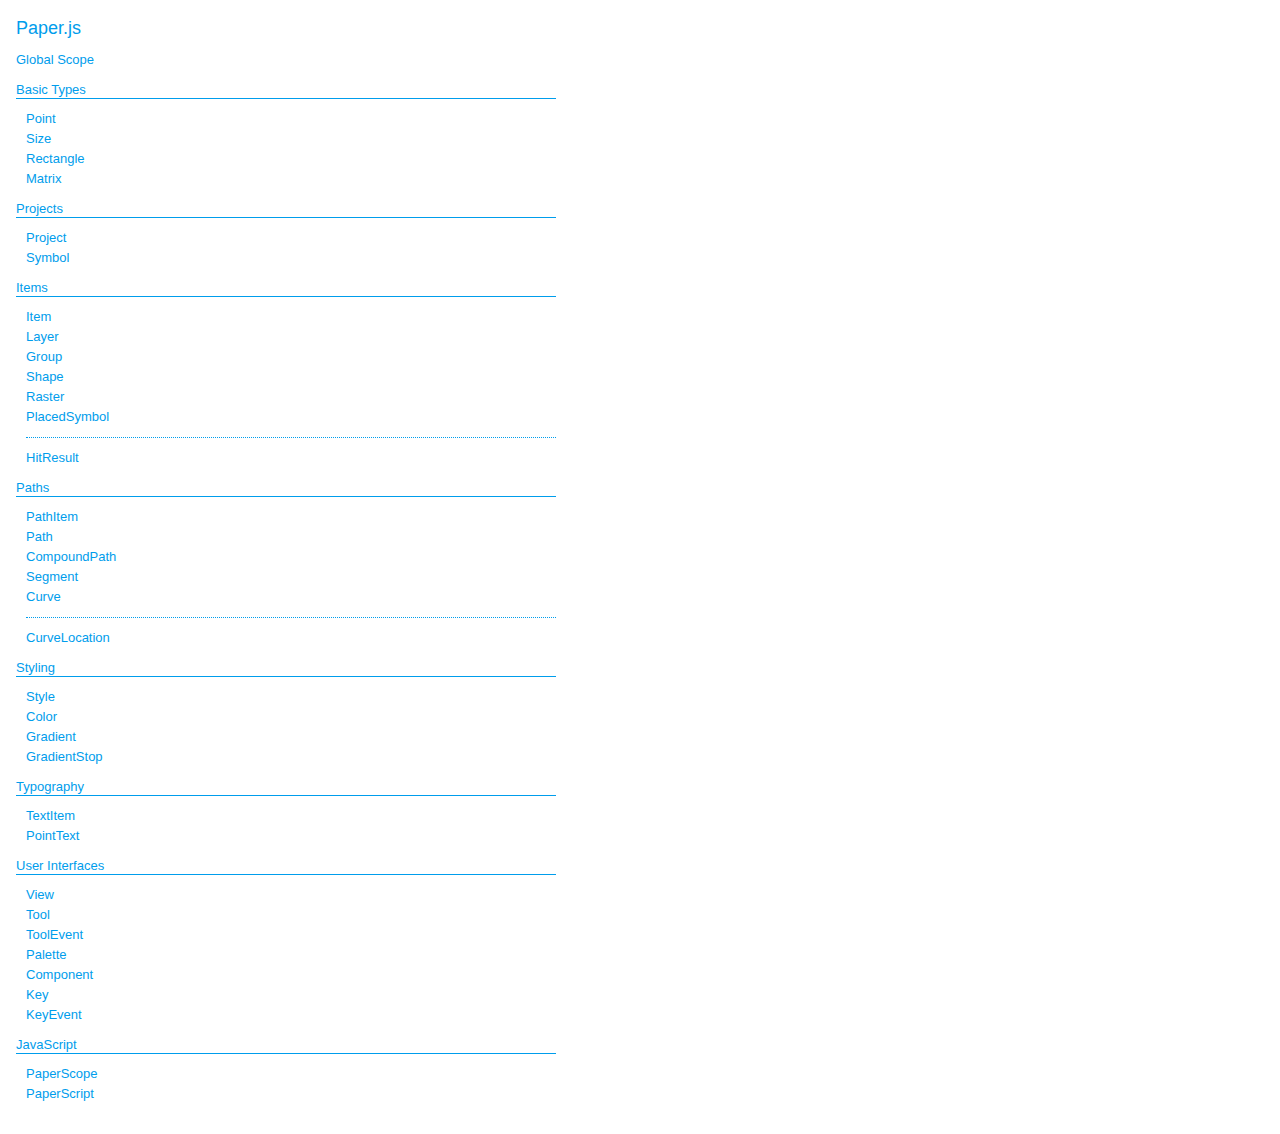
<file: averagecolor/script/paperjs-v0.9.9/docs/classes/index.html>
<!DOCTYPE html>
<html>
<head>
<meta charset="UTF-8">
<title>Paper.js</title>
<base target="class-frame">
<link href="../assets/css/docs.css" rel="stylesheet" type="text/css">
</head>
<body class="reference">
<div class="reference-index">
<h1>Paper.js</h1>
<ul class="reference-classes"><li><a href="../classes/global.html">Global Scope</a></li>
<li>
<h2>Basic Types</h2>
<ul>
<li><a href="../classes/Point.html">Point</a></li>
<li><a href="../classes/Size.html">Size</a></li>
<li><a href="../classes/Rectangle.html">Rectangle</a></li>
<li><a href="../classes/Matrix.html">Matrix</a></li>
</ul>
<li>
<h2>Projects</h2>
<ul>
<li><a href="../classes/Project.html">Project</a></li>
<li><a href="../classes/Symbol.html">Symbol</a></li>
</ul>
<li>
<h2>Items</h2>
<ul>
<li><a href="../classes/Item.html">Item</a></li>
<li><a href="../classes/Layer.html">Layer</a></li>
<li><a href="../classes/Group.html">Group</a></li>
<li><a href="../classes/Shape.html">Shape</a></li>
<li><a href="../classes/Raster.html">Raster</a></li>
<li><a href="../classes/PlacedSymbol.html">PlacedSymbol</a></li>
<li><hr /></li>
<li><a href="../classes/HitResult.html">HitResult</a></li>
</ul>
<li>
<h2>Paths</h2>
<ul>
<li><a href="../classes/PathItem.html">PathItem</a></li>
<li><a href="../classes/Path.html">Path</a></li>
<li><a href="../classes/CompoundPath.html">CompoundPath</a></li>
<li><a href="../classes/Segment.html">Segment</a></li>
<li><a href="../classes/Curve.html">Curve</a></li>
<li><hr /></li>
<li><a href="../classes/CurveLocation.html">CurveLocation</a></li>
</ul>
<li>
<h2>Styling</h2>
<ul>
<li><a href="../classes/Style.html">Style</a></li>
<li><a href="../classes/Color.html">Color</a></li>
<li><a href="../classes/Gradient.html">Gradient</a></li>
<li><a href="../classes/GradientStop.html">GradientStop</a></li>
</ul>
<li>
<h2>Typography</h2>
<ul>
<li><a href="../classes/TextItem.html">TextItem</a></li>
<li><a href="../classes/PointText.html">PointText</a></li>
</ul>
<li>
<h2>User Interfaces</h2>
<ul>
<li><a href="../classes/View.html">View</a></li>
<li><a href="../classes/Tool.html">Tool</a></li>
<li><a href="../classes/ToolEvent.html">ToolEvent</a></li>
<li><a href="../classes/Palette.html">Palette</a></li>
<li><a href="../classes/Component.html">Component</a></li>
<li><a href="../classes/Key.html">Key</a></li>
<li><a href="../classes/KeyEvent.html">KeyEvent</a></li>
</ul>
<li>
<h2>JavaScript</h2>
<ul>
<li><a href="../classes/PaperScope.html">PaperScope</a></li>
<li><a href="../classes/PaperScript.html">PaperScript</a></li>
</ul>
</ul>
</body>
</html>
</file>
<file: labs-theme/labs-style.css>
/* 
* BASE STYLESHEET FOR LOVEATWORK / LABS 
* @version 1.1
*/

@import url('http://fonts.googleapis.com/css?family=Open+Sans:300,600');

body {
  font-size: 10px;
  font-family: 'Open Sans', sans-serif;
  margin: 0;
  padding: 0;
}

a { 
  text-decoration: none;
  color: #2980b9;
}

a:hover {
  color: #3498db;
}

h1.labs-title {
  text-align: center;
  background-image: url('images/loveatwork-labs.png');
  background-repeat: no-repeat;
  background-position: center 20px;
  padding: 70px 0 30px 0;
  margin: 0 0 0 0;
  font-weight: 300;
  border-bottom: 1px dotted #ccc;
  background-color: #FFF;
}

h1.labs-title span {
  display: block;
  font-size: 60%;
  color: #999;
}
</file>
<file: cover-scroll/css/styles.css>
/*
* Skeleton V1.2
* Copyright 2011, Dave Gamache
* www.getskeleton.com
* Free to use under the MIT license.
* http://www.opensource.org/licenses/mit-license.php
* 6/20/2012
*/
/* Table of Content
==================================================
	#Reset & Basics
	#Basic Styles
	#Site Styles
	#Typography
	#Links
	#Lists
	#Images
	#Buttons
	#Forms
	#Misc */
/* #Reset & Basics (Inspired by E. Meyers)
================================================== */
html,
body,
div,
span,
applet,
object,
iframe,
h1,
h2,
h3,
h4,
h5,
h6,
p,
blockquote,
pre,
a,
abbr,
acronym,
address,
big,
cite,
code,
del,
dfn,
em,
img,
ins,
kbd,
q,
s,
samp,
small,
strike,
strong,
sub,
sup,
tt,
var,
b,
u,
i,
center,
dl,
dt,
dd,
ol,
ul,
li,
fieldset,
form,
label,
legend,
table,
caption,
tbody,
tfoot,
thead,
tr,
th,
td,
article,
aside,
canvas,
details,
embed,
figure,
figcaption,
footer,
header,
hgroup,
menu,
nav,
output,
ruby,
section,
summary,
time,
mark,
audio,
video {
  margin: 0;
  padding: 0;
  border: 0;
  font-size: 100%;
  font: inherit;
  vertical-align: baseline;
}
article,
aside,
details,
figcaption,
figure,
footer,
header,
hgroup,
menu,
nav,
section {
  display: block;
}
body {
  line-height: 1;
}
ol,
ul {
  list-style: none;
}
blockquote,
q {
  quotes: none;
}
blockquote:before,
blockquote:after,
q:before,
q:after {
  content: '';
  content: none;
}
table {
  border-collapse: collapse;
  border-spacing: 0;
}
/* #Basic Styles
================================================== */
body {
  background: #fff;
  font: 14px/21px "HelveticaNeue", "Helvetica Neue", Helvetica, Arial, sans-serif;
  color: #444;
  -webkit-font-smoothing: antialiased;
  /* Fix for webkit rendering */
  -webkit-text-size-adjust: 100%;
}
/* #Typography
================================================== */
h1,
h2,
h3,
h4,
h5,
h6 {
  color: #181818;
  font-family: "Georgia", "Times New Roman", serif;
  font-weight: normal;
}
h1 a,
h2 a,
h3 a,
h4 a,
h5 a,
h6 a {
  font-weight: inherit;
}
h1 {
  font-size: 46px;
  line-height: 50px;
  margin-bottom: 14px;
}
h2 {
  font-size: 35px;
  line-height: 40px;
  margin-bottom: 10px;
}
h3 {
  font-size: 28px;
  line-height: 34px;
  margin-bottom: 8px;
}
h4 {
  font-size: 21px;
  line-height: 30px;
  margin-bottom: 4px;
}
h5 {
  font-size: 17px;
  line-height: 24px;
}
h6 {
  font-size: 14px;
  line-height: 21px;
}
.subheader {
  color: #777;
}
p {
  margin: 0 0 20px 0;
}
p img {
  margin: 0;
}
p.lead {
  font-size: 21px;
  line-height: 27px;
  color: #777;
}
em {
  font-style: italic;
}
strong {
  font-weight: bold;
  color: #333;
}
small {
  font-size: 80%;
}
/*	Blockquotes  */
blockquote,
blockquote p {
  font-size: 17px;
  line-height: 24px;
  color: #777;
  font-style: italic;
}
blockquote {
  margin: 0 0 20px;
  padding: 9px 20px 0 19px;
  border-left: 1px solid #ddd;
}
blockquote cite {
  display: block;
  font-size: 12px;
  color: #555;
}
blockquote cite:before {
  content: "\2014 \0020";
}
blockquote cite a,
blockquote cite a:visited,
blockquote cite a:visited {
  color: #555;
}
hr {
  border: solid #ddd;
  border-width: 1px 0 0;
  clear: both;
  margin: 10px 0 30px;
  height: 0;
}
/* #Links
================================================== */
a,
a:visited {
  color: #333;
  text-decoration: underline;
  outline: 0;
}
a:hover,
a:focus {
  color: #000;
}
p a,
p a:visited {
  line-height: inherit;
}
/* #Lists
================================================== */
ul,
ol {
  margin-bottom: 20px;
}
ul {
  list-style: none outside;
}
ol {
  list-style: decimal;
}
ol,
ul.square,
ul.circle,
ul.disc {
  margin-left: 30px;
}
ul.square {
  list-style: square outside;
}
ul.circle {
  list-style: circle outside;
}
ul.disc {
  list-style: disc outside;
}
ul ul,
ul ol,
ol ol,
ol ul {
  margin: 4px 0 5px 30px;
  font-size: 90%;
}
ul ul li,
ul ol li,
ol ol li,
ol ul li {
  margin-bottom: 6px;
}
li {
  line-height: 18px;
  margin-bottom: 12px;
}
ul.large li {
  line-height: 21px;
}
li p {
  line-height: 21px;
}
/* #Images
================================================== */
img.scale-with-grid {
  max-width: 100%;
  height: auto;
}
/* #Buttons
================================================== */
.button,
button,
input[type="submit"],
input[type="reset"],
input[type="button"] {
  background: #eee;
  /* Old browsers */
  background: #eeeeee -moz-linear-gradient(top, rgba(255, 255, 255, 0.2) 0%, rgba(0, 0, 0, 0.2) 100%);
  /* FF3.6+ */
  background: #eeeeee -webkit-gradient(linear, left top, left bottom, color-stop(0%, rgba(255, 255, 255, 0.2)), color-stop(100%, rgba(0, 0, 0, 0.2)));
  /* Chrome,Safari4+ */
  background: #eeeeee -webkit-linear-gradient(top, rgba(255, 255, 255, 0.2) 0%, rgba(0, 0, 0, 0.2) 100%);
  /* Chrome10+,Safari5.1+ */
  background: #eeeeee -o-linear-gradient(top, rgba(255, 255, 255, 0.2) 0%, rgba(0, 0, 0, 0.2) 100%);
  /* Opera11.10+ */
  background: #eeeeee -ms-linear-gradient(top, rgba(255, 255, 255, 0.2) 0%, rgba(0, 0, 0, 0.2) 100%);
  /* IE10+ */
  background: #eeeeee linear-gradient(top, rgba(255, 255, 255, 0.2) 0%, rgba(0, 0, 0, 0.2) 100%);
  /* W3C */
  border: 1px solid #aaa;
  border-top: 1px solid #ccc;
  border-left: 1px solid #ccc;
  -moz-border-radius: 3px;
  -webkit-border-radius: 3px;
  border-radius: 3px;
  color: #444;
  display: inline-block;
  font-size: 11px;
  font-weight: bold;
  text-decoration: none;
  text-shadow: 0 1px rgba(255, 255, 255, 0.75);
  cursor: pointer;
  margin-bottom: 20px;
  line-height: normal;
  padding: 8px 10px;
  font-family: "HelveticaNeue", "Helvetica Neue", Helvetica, Arial, sans-serif;
}
.button:hover,
button:hover,
input[type="submit"]:hover,
input[type="reset"]:hover,
input[type="button"]:hover {
  color: #222;
  background: #ddd;
  /* Old browsers */
  background: #dddddd -moz-linear-gradient(top, rgba(255, 255, 255, 0.3) 0%, rgba(0, 0, 0, 0.3) 100%);
  /* FF3.6+ */
  background: #dddddd -webkit-gradient(linear, left top, left bottom, color-stop(0%, rgba(255, 255, 255, 0.3)), color-stop(100%, rgba(0, 0, 0, 0.3)));
  /* Chrome,Safari4+ */
  background: #dddddd -webkit-linear-gradient(top, rgba(255, 255, 255, 0.3) 0%, rgba(0, 0, 0, 0.3) 100%);
  /* Chrome10+,Safari5.1+ */
  background: #dddddd -o-linear-gradient(top, rgba(255, 255, 255, 0.3) 0%, rgba(0, 0, 0, 0.3) 100%);
  /* Opera11.10+ */
  background: #dddddd -ms-linear-gradient(top, rgba(255, 255, 255, 0.3) 0%, rgba(0, 0, 0, 0.3) 100%);
  /* IE10+ */
  background: #dddddd linear-gradient(top, rgba(255, 255, 255, 0.3) 0%, rgba(0, 0, 0, 0.3) 100%);
  /* W3C */
  border: 1px solid #888;
  border-top: 1px solid #aaa;
  border-left: 1px solid #aaa;
}
.button:active,
button:active,
input[type="submit"]:active,
input[type="reset"]:active,
input[type="button"]:active {
  border: 1px solid #666;
  background: #ccc;
  /* Old browsers */
  background: #cccccc -moz-linear-gradient(top, rgba(255, 255, 255, 0.35) 0%, rgba(10, 10, 10, 0.4) 100%);
  /* FF3.6+ */
  background: #cccccc -webkit-gradient(linear, left top, left bottom, color-stop(0%, rgba(255, 255, 255, 0.35)), color-stop(100%, rgba(10, 10, 10, 0.4)));
  /* Chrome,Safari4+ */
  background: #cccccc -webkit-linear-gradient(top, rgba(255, 255, 255, 0.35) 0%, rgba(10, 10, 10, 0.4) 100%);
  /* Chrome10+,Safari5.1+ */
  background: #cccccc -o-linear-gradient(top, rgba(255, 255, 255, 0.35) 0%, rgba(10, 10, 10, 0.4) 100%);
  /* Opera11.10+ */
  background: #cccccc -ms-linear-gradient(top, rgba(255, 255, 255, 0.35) 0%, rgba(10, 10, 10, 0.4) 100%);
  /* IE10+ */
  background: #cccccc linear-gradient(top, rgba(255, 255, 255, 0.35) 0%, rgba(10, 10, 10, 0.4) 100%);
  /* W3C */
}
.button.full-width,
button.full-width,
input[type="submit"].full-width,
input[type="reset"].full-width,
input[type="button"].full-width {
  width: 100%;
  padding-left: 0 !important;
  padding-right: 0 !important;
  text-align: center;
}
/* Fix for odd Mozilla border & padding issues */
button::-moz-focus-inner,
input::-moz-focus-inner {
  border: 0;
  padding: 0;
}
/* #Forms
================================================== */
form {
  margin-bottom: 20px;
}
fieldset {
  margin-bottom: 20px;
}
input[type="text"],
input[type="password"],
input[type="email"],
textarea,
select {
  border: 1px solid #ccc;
  padding: 6px 4px;
  outline: none;
  -moz-border-radius: 2px;
  -webkit-border-radius: 2px;
  border-radius: 2px;
  font: 13px "HelveticaNeue", "Helvetica Neue", Helvetica, Arial, sans-serif;
  color: #777;
  margin: 0;
  width: 210px;
  max-width: 100%;
  display: block;
  margin-bottom: 20px;
  background: #fff;
}
select {
  padding: 0;
}
input[type="text"]:focus,
input[type="password"]:focus,
input[type="email"]:focus,
textarea:focus {
  border: 1px solid #aaa;
  color: #444;
  -moz-box-shadow: 0 0 3px rgba(0, 0, 0, 0.2);
  -webkit-box-shadow: 0 0 3px rgba(0, 0, 0, 0.2);
  box-shadow: 0 0 3px rgba(0, 0, 0, 0.2);
}
textarea {
  min-height: 60px;
}
label,
legend {
  display: block;
  font-weight: bold;
  font-size: 13px;
}
select {
  width: 220px;
}
input[type="checkbox"] {
  display: inline;
}
label span,
legend span {
  font-weight: normal;
  font-size: 13px;
  color: #444;
}
/* #Misc
================================================== */
.remove-bottom {
  margin-bottom: 0 !important;
}
.half-bottom {
  margin-bottom: 10px !important;
}
.add-bottom {
  margin-bottom: 20px !important;
}
/*
* Skeleton V1.2
* Copyright 2011, Dave Gamache
* www.getskeleton.com
* Free to use under the MIT license.
* http://www.opensource.org/licenses/mit-license.php
* 6/20/2012
*/
/* Table of Content
==================================================
	#Site Styles
	#Page Styles
	#Media Queries
	#Font-Face */
/* #Site Styles
================================================== */
/* #Page Styles
================================================== */
/* #Media Queries
================================================== */
/* Smaller than standard 960 (devices and browsers) */
/* Tablet Portrait size to standard 960 (devices and browsers) */
/* All Mobile Sizes (devices and browser) */
/* Mobile Landscape Size to Tablet Portrait (devices and browsers) */
/* Mobile Portrait Size to Mobile Landscape Size (devices and browsers) */
/* #Font-Face
================================================== */
/* 	This is the proper syntax for an @font-face file
		Just create a "fonts" folder at the root,
		copy your FontName into code below and remove
		comment brackets */
/*	@font-face {
	    font-family: 'FontName';
	    src: url('../fonts/FontName.eot');
	    src: url('../fonts/FontName.eot?iefix') format('eot'),
	         url('../fonts/FontName.woff') format('woff'),
	         url('../fonts/FontName.ttf') format('truetype'),
	         url('../fonts/FontName.svg#webfontZam02nTh') format('svg');
	    font-weight: normal;
	    font-style: normal; }
*/
/*
* Skeleton V1.2
* Copyright 2011, Dave Gamache
* www.getskeleton.com
* Free to use under the MIT license.
* http://www.opensource.org/licenses/mit-license.php
* 6/20/2012
*/
/* Table of Contents
==================================================
    #Base 960 Grid
    #Tablet (Portrait)
    #Mobile (Portrait)
    #Mobile (Landscape)
    #Clearing */
/* #Base 960 Grid
================================================== */
.container {
  position: relative;
  width: 960px;
  margin: 0 auto;
  padding: 0;
}
.container .column,
.container .columns {
  float: left;
  display: inline;
  margin-left: 10px;
  margin-right: 10px;
}
.row {
  margin-bottom: 20px;
}
/* Nested Column Classes */
.column.alpha,
.columns.alpha {
  margin-left: 0;
}
.column.omega,
.columns.omega {
  margin-right: 0;
}
/* Base Grid */
.container .one.column,
.container .one.columns {
  width: 40px;
}
.container .two.columns {
  width: 100px;
}
.container .three.columns {
  width: 160px;
}
.container .four.columns {
  width: 220px;
}
.container .five.columns {
  width: 280px;
}
.container .six.columns {
  width: 340px;
}
.container .seven.columns {
  width: 400px;
}
.container .eight.columns {
  width: 460px;
}
.container .nine.columns {
  width: 520px;
}
.container .ten.columns {
  width: 580px;
}
.container .eleven.columns {
  width: 640px;
}
.container .twelve.columns {
  width: 700px;
}
.container .thirteen.columns {
  width: 760px;
}
.container .fourteen.columns {
  width: 820px;
}
.container .fifteen.columns {
  width: 880px;
}
.container .sixteen.columns {
  width: 940px;
}
.container .one-third.column {
  width: 300px;
}
.container .two-thirds.column {
  width: 620px;
}
/* Offsets */
.container .offset-by-one {
  padding-left: 60px;
}
.container .offset-by-two {
  padding-left: 120px;
}
.container .offset-by-three {
  padding-left: 180px;
}
.container .offset-by-four {
  padding-left: 240px;
}
.container .offset-by-five {
  padding-left: 300px;
}
.container .offset-by-six {
  padding-left: 360px;
}
.container .offset-by-seven {
  padding-left: 420px;
}
.container .offset-by-eight {
  padding-left: 480px;
}
.container .offset-by-nine {
  padding-left: 540px;
}
.container .offset-by-ten {
  padding-left: 600px;
}
.container .offset-by-eleven {
  padding-left: 660px;
}
.container .offset-by-twelve {
  padding-left: 720px;
}
.container .offset-by-thirteen {
  padding-left: 780px;
}
.container .offset-by-fourteen {
  padding-left: 840px;
}
.container .offset-by-fifteen {
  padding-left: 900px;
}
/* #Tablet (Portrait)
================================================== */
/* Note: Design for a width of 768px */
@media only screen and (min-width: 768px) and (max-width: 959px) {
  .container {
    width: 768px;
  }
  .container .column,
  .container .columns {
    margin-left: 10px;
    margin-right: 10px;
  }
  .column.alpha,
  .columns.alpha {
    margin-left: 0;
    margin-right: 10px;
  }
  .column.omega,
  .columns.omega {
    margin-right: 0;
    margin-left: 10px;
  }
  .alpha.omega {
    margin-left: 0;
    margin-right: 0;
  }
  .container .one.column,
  .container .one.columns {
    width: 28px;
  }
  .container .two.columns {
    width: 76px;
  }
  .container .three.columns {
    width: 124px;
  }
  .container .four.columns {
    width: 172px;
  }
  .container .five.columns {
    width: 220px;
  }
  .container .six.columns {
    width: 268px;
  }
  .container .seven.columns {
    width: 316px;
  }
  .container .eight.columns {
    width: 364px;
  }
  .container .nine.columns {
    width: 412px;
  }
  .container .ten.columns {
    width: 460px;
  }
  .container .eleven.columns {
    width: 508px;
  }
  .container .twelve.columns {
    width: 556px;
  }
  .container .thirteen.columns {
    width: 604px;
  }
  .container .fourteen.columns {
    width: 652px;
  }
  .container .fifteen.columns {
    width: 700px;
  }
  .container .sixteen.columns {
    width: 748px;
  }
  .container .one-third.column {
    width: 236px;
  }
  .container .two-thirds.column {
    width: 492px;
  }
  /* Offsets */
  .container .offset-by-one {
    padding-left: 48px;
  }
  .container .offset-by-two {
    padding-left: 96px;
  }
  .container .offset-by-three {
    padding-left: 144px;
  }
  .container .offset-by-four {
    padding-left: 192px;
  }
  .container .offset-by-five {
    padding-left: 240px;
  }
  .container .offset-by-six {
    padding-left: 288px;
  }
  .container .offset-by-seven {
    padding-left: 336px;
  }
  .container .offset-by-eight {
    padding-left: 384px;
  }
  .container .offset-by-nine {
    padding-left: 432px;
  }
  .container .offset-by-ten {
    padding-left: 480px;
  }
  .container .offset-by-eleven {
    padding-left: 528px;
  }
  .container .offset-by-twelve {
    padding-left: 576px;
  }
  .container .offset-by-thirteen {
    padding-left: 624px;
  }
  .container .offset-by-fourteen {
    padding-left: 672px;
  }
  .container .offset-by-fifteen {
    padding-left: 720px;
  }
}
/*  #Mobile (Portrait)
================================================== */
/* Note: Design for a width of 320px */
@media only screen and (max-width: 767px) {
  .container {
    width: 300px;
  }
  .container .columns,
  .container .column {
    margin: 0;
  }
  .container .one.column,
  .container .one.columns,
  .container .two.columns,
  .container .three.columns,
  .container .four.columns,
  .container .five.columns,
  .container .six.columns,
  .container .seven.columns,
  .container .eight.columns,
  .container .nine.columns,
  .container .ten.columns,
  .container .eleven.columns,
  .container .twelve.columns,
  .container .thirteen.columns,
  .container .fourteen.columns,
  .container .fifteen.columns,
  .container .sixteen.columns,
  .container .one-third.column,
  .container .two-thirds.column {
    width: 300px;
  }
  /* Offsets */
  .container .offset-by-one,
  .container .offset-by-two,
  .container .offset-by-three,
  .container .offset-by-four,
  .container .offset-by-five,
  .container .offset-by-six,
  .container .offset-by-seven,
  .container .offset-by-eight,
  .container .offset-by-nine,
  .container .offset-by-ten,
  .container .offset-by-eleven,
  .container .offset-by-twelve,
  .container .offset-by-thirteen,
  .container .offset-by-fourteen,
  .container .offset-by-fifteen {
    padding-left: 0;
  }
}
/* #Mobile (Landscape)
================================================== */
/* Note: Design for a width of 480px */
@media only screen and (min-width: 480px) and (max-width: 767px) {
  .container {
    width: 420px;
  }
  .container .columns,
  .container .column {
    margin: 0;
  }
  .container .one.column,
  .container .one.columns,
  .container .two.columns,
  .container .three.columns,
  .container .four.columns,
  .container .five.columns,
  .container .six.columns,
  .container .seven.columns,
  .container .eight.columns,
  .container .nine.columns,
  .container .ten.columns,
  .container .eleven.columns,
  .container .twelve.columns,
  .container .thirteen.columns,
  .container .fourteen.columns,
  .container .fifteen.columns,
  .container .sixteen.columns,
  .container .one-third.column,
  .container .two-thirds.column {
    width: 420px;
  }
}
/* #Clearing
================================================== */
/* Self Clearing Goodness */
.container:after {
  content: "\0020";
  display: block;
  height: 0;
  clear: both;
  visibility: hidden;
}
/* Use clearfix class on parent to clear nested columns,
    or wrap each row of columns in a <div class="row"> */
.clearfix:before,
.clearfix:after,
.row:before,
.row:after {
  content: '\0020';
  display: block;
  overflow: hidden;
  visibility: hidden;
  width: 0;
  height: 0;
}
.row:after,
.clearfix:after {
  clear: both;
}
.row,
.clearfix {
  zoom: 1;
}
/* You can also use a <br class="clear" /> to clear columns */
.clear {
  clear: both;
  display: block;
  overflow: hidden;
  visibility: hidden;
  width: 0;
  height: 0;
}
.fullpage {
  position: absolute;
  height: 3000px;
  z-index: 999;
  top: 0;
  left: 0;
  bottom: 0;
  right: 0;
  overflow: hidden;
  -webkit-transition: height 0.2s ease-out;
  -moz-transition: height 0.2s ease-out;
  transition: height 0.2s ease-out;
}
.cover {
  position: absolute;
  height: 3000px;
  z-index: 999;
  top: 0;
  left: 0;
  bottom: 0;
  right: 0;
  background: #296797;
  -webkit-transition: top 0.2s ease-out;
  -moz-transition: top 0.2s ease-out;
  transition: top 0.2s ease-out;
}
.container {
  margin: 0 auto;
}
.content {
  height: 5000px;
  margin-top: 40px;
  width: 800px;
}
.stick {
  position: fixed;
}
</file>
<file: averagecolor/script/paperjs-v0.9.9/docs/assets/css/docs.css>
.reference h1,
.reference h2,
.reference h3 {
  font-size: 13px;
  font-weight: normal;
  height: 18px;
  border-bottom: 1px solid;
  margin-top: 0;
  margin-bottom: 16px; }
.reference h2 a {
  font-weight: bold; }
.reference h3 {
  margin-top: 16px;
  border-bottom-style: dotted; }
.reference a tt {
  line-height: 18px; }
.reference p {
  margin: 0 0 16px 0; }
.reference hr {
  border: none;
  border-bottom: 1px dotted; }
.reference ul {
  margin: 0;
  padding: 0;
  list-style: none; }
.reference .reference-list ul,
.reference .reference-inherited ul {
  margin-left: 16px; }
.reference .reference-inherited ul li {
  text-indent: -30px;
  padding-left: 30px; }
.reference .reference-classes {
  padding-bottom: 4px; }
  .reference .reference-classes h2,
  .reference .reference-classes h3,
  .reference .reference-classes hr {
    margin: 10px 0 10px 0; }
  .reference .reference-classes .first h2 {
    margin-top: 0; }
  * html .reference .reference-classes img {
    margin-top: 5px; }
  .reference .reference-classes li {
    list-style: none;
    list-style-image: none; }
  .reference .reference-classes ul {
    margin-left: 10px;
    margin-bottom: 10px; }
.reference .reference-members {
  margin-bottom: 16px; }
.reference .member-group-text {
  margin-bottom: 16px; }
.reference .member-description {
  border: 1px solid #999;
  border-top: 0;
  margin: 16px 0 16px 0; }
.reference .member-header {
  border-top: 1px solid #999;
  padding: 10px;
  *zoom: 1; }
  .reference .member-header .member-link {
    float: left; }
  .reference .member-header:before, .reference .member-header:after {
    content: " ";
    display: table; }
  .reference .member-header:after {
    clear: both; }
.reference .member-close {
  float: right; }
.reference .member-text {
  border-top: 1px dashed #999;
  padding: 10px 10px 0 10px;
  margin-bottom: -6px; }
.reference .member-link {
  text-indent: -30px;
  padding-left: 30px; }
.reference ul,
.reference .paperscript,
.reference .CodeMirror {
  margin-top: -8px;
  margin-bottom: 16px; }
.reference ul {
  margin-top: 0; }

body,
select,
input,
textarea {
  font-family: "Lucida Grande", Geneva, Verdana, Arial, sans-serif; }

body {
  background: #fff;
  margin: 16px;
  font-size: 13px;
  line-height: 20px;
  color: #333333;
  max-width: 540px; }

select,
input,
textarea {
  font-size: 11px;
  margin: 0;
  color: #000; }

tt,
pre {
  font-family: Menlo, Consolas, "Vera Mono", monospace;
  font-size: 12px;
  line-height: 20px; }

a {
  color: #333333;
  text-decoration: none;
  border-bottom: 1px solid #333333; }
  a:hover {
    background: #e5e5e5; }

img {
  border: 0; }

p {
  margin: 0 0 20px 0; }

ul,
ol {
  padding: 0;
  margin: 0 0 20px 0;
  list-style: none; }

.clear {
  clear: both; }

.hidden {
  display: none; }

.reference-index,
.reference-index a {
  color: #009dec;
  border-bottom: 0px; }
.reference-index a:hover {
  background: #e3f4fc; }
.reference-index h2,
.reference-index h3,
.reference-index hr {
  border-color: #009dec; }

.reference h1 {
  font-size: 18px;
  font-weight: normal;
  line-height: 24px;
  border: none; }

.footer {
  margin-top: 20px; }

.CodeMirror {
  overflow: auto;
  height: 100%; }
  .CodeMirror,
  .CodeMirror textarea,
  .CodeMirror pre {
    font-family: Menlo, Consolas, "Vera Mono", monospace;
    font-size: 12px; }
  .CodeMirror pre {
    line-height: 16px;
    margin: 0;
    padding: 0;
    background: transparent; }

.CodeMirror-gutter {
  position: absolute;
  left: 0;
  top: 0;
  min-width: 30px;
  height: 100%;
  background-color: #f4f4f4;
  border-right: 1px solid #999; }

.CodeMirror-gutter-text {
  color: #aaa;
  text-align: right;
  padding: 2px 8px 2px 8px; }
  .CodeMirror-gutter-text pre {
    font-size: 10px; }

.CodeMirror-lines {
  background: #ffffff;
  padding: 2px 0 2px 8px; }
  .CodeMirror-lines pre.highlight {
    background-color: #edf5fc; }

.CodeMirror-cursor {
  z-index: 10;
  position: absolute;
  visibility: hidden;
  border-left: 1px solid #7c7c7c !important;
  height: 16px; }

.CodeMirror-selected {
  background: #ccc !important;
  color: HighlightText !important;
  padding: 2px 0 2px 0; }

.CodeMirror-focused .CodeMirror-cursor {
  visibility: visible; }
.CodeMirror-focused .CodeMirror-selected {
  background: Highlight !important; }

.CodeMirror-matchingbracket {
  background: #e3fc8d !important; }

.CodeMirror-nonmatchingbracket {
  color: #d62a28 !important; }

/* JavaScript & HTML Modes */
span.cm-keyword {
  color: #ff7800; }
span.cm-atom, span.cm-number {
  color: #3b5bb5; }
span.cm-def, span.cm-variable-2, span.cm-variable-3 {
  color: #3a4a64; }
span.cm-variable {
  color: #000; }
span.cm-property {
  color: #000; }
span.cm-operator {
  color: #000; }
span.cm-comment {
  color: #8c868f; }
span.cm-string {
  color: #409b1c; }
span.cm-meta {
  color: #555; }
span.cm-error {
  color: #f30; }
span.cm-qualifier {
  color: #555; }
span.cm-builtin {
  color: #30a; }
span.cm-bracket {
  color: #cc7; }
span.cm-tag {
  font-weight: bold;
  color: #3b5bb5; }
span.cm-attribute {
  font-style: italic;
  color: #3b5bb5; }

.paperscript .buttons {
  position: absolute;
  right: 0;
  z-index: 1; }
.paperscript .button,
.paperscript .explain {
  float: right;
  display: none;
  font-size: 11px;
  line-height: 16px;
  padding: 2px 6px;
  border-radius: 4px;
  -moz-border-radius: 4px;
  -webkit-border-radius: 4px;
  margin: 8px 8px 0 0; }
.paperscript .button {
  background: #eee; }
.paperscript .explain {
  background: #e3f4fc; }
.paperscript .explain,
.paperscript .buttons-context:hover .button {
  display: inline-block; }
.paperscript .button:hover {
  background: #ddd;
  cursor: pointer; }
.paperscript .tools {
  display: inline; }
.paperscript .source {
  overflow: auto;
  border: 1px solid #999; }
.paperscript .CodeMirror {
  margin: 0 !important; }
.paperscript .CodeMirror-gutter-text,
.paperscript .CodeMirror-lines {
  padding-top: 10px;
  padding-bottom: 10px; }
.paperscript .canvas {
  line-height: 0; }
.paperscript .canvas.border canvas {
  border: 1px solid #999; }
.paperscript.split .canvas {
  border: 1px solid #999;
  border-top: 0; }
</file>
